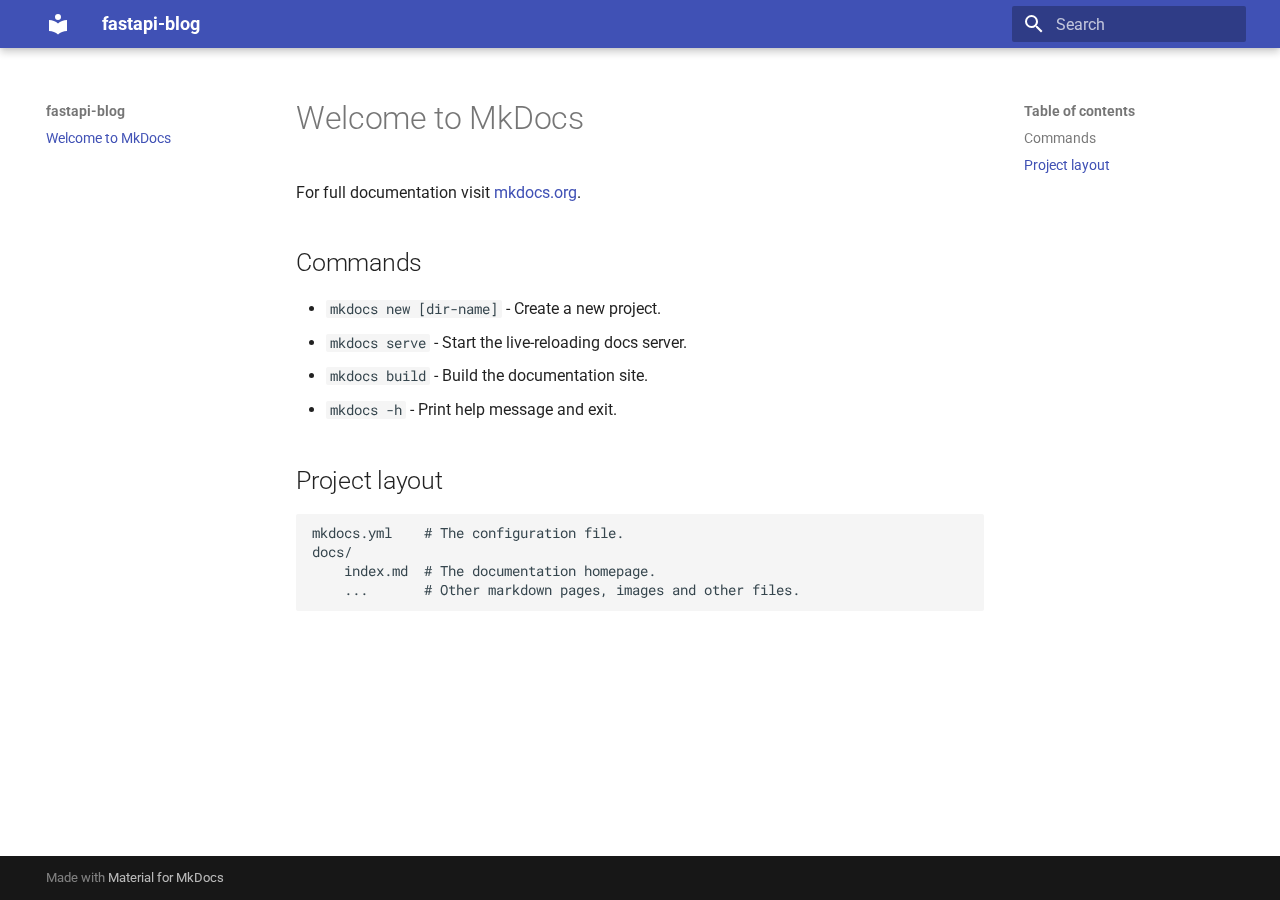
<file: index.html>
<!doctype html>
<html lang="en" class="no-js">
  <head>
    
      <meta charset="utf-8">
      <meta name="viewport" content="width=device-width,initial-scale=1">
      
      
      
      
      
      
      <link rel="icon" href="assets/images/favicon.png">
      <meta name="generator" content="mkdocs-1.5.3, mkdocs-material-9.5.14">
    
    
      
        <title>fastapi-blog</title>
      
    
    
      <link rel="stylesheet" href="assets/stylesheets/main.10ba22f1.min.css">
      
      


    
    
      
    
    
      
        
        
        <link rel="preconnect" href="https://fonts.gstatic.com" crossorigin>
        <link rel="stylesheet" href="https://fonts.googleapis.com/css?family=Roboto:300,300i,400,400i,700,700i%7CRoboto+Mono:400,400i,700,700i&display=fallback">
        <style>:root{--md-text-font:"Roboto";--md-code-font:"Roboto Mono"}</style>
      
    
    
    <script>__md_scope=new URL(".",location),__md_hash=e=>[...e].reduce((e,_)=>(e<<5)-e+_.charCodeAt(0),0),__md_get=(e,_=localStorage,t=__md_scope)=>JSON.parse(_.getItem(t.pathname+"."+e)),__md_set=(e,_,t=localStorage,a=__md_scope)=>{try{t.setItem(a.pathname+"."+e,JSON.stringify(_))}catch(e){}}</script>
    
      

    
    
    
  </head>
  
  
    <body dir="ltr">
  
    
    <input class="md-toggle" data-md-toggle="drawer" type="checkbox" id="__drawer" autocomplete="off">
    <input class="md-toggle" data-md-toggle="search" type="checkbox" id="__search" autocomplete="off">
    <label class="md-overlay" for="__drawer"></label>
    <div data-md-component="skip">
      
        
        <a href="#welcome-to-mkdocs" class="md-skip">
          Skip to content
        </a>
      
    </div>
    <div data-md-component="announce">
      
    </div>
    
    
      

  

<header class="md-header md-header--shadow" data-md-component="header">
  <nav class="md-header__inner md-grid" aria-label="Header">
    <a href="." title="fastapi-blog" class="md-header__button md-logo" aria-label="fastapi-blog" data-md-component="logo">
      
  
  <svg xmlns="http://www.w3.org/2000/svg" viewBox="0 0 24 24"><path d="M12 8a3 3 0 0 0 3-3 3 3 0 0 0-3-3 3 3 0 0 0-3 3 3 3 0 0 0 3 3m0 3.54C9.64 9.35 6.5 8 3 8v11c3.5 0 6.64 1.35 9 3.54 2.36-2.19 5.5-3.54 9-3.54V8c-3.5 0-6.64 1.35-9 3.54Z"/></svg>

    </a>
    <label class="md-header__button md-icon" for="__drawer">
      
      <svg xmlns="http://www.w3.org/2000/svg" viewBox="0 0 24 24"><path d="M3 6h18v2H3V6m0 5h18v2H3v-2m0 5h18v2H3v-2Z"/></svg>
    </label>
    <div class="md-header__title" data-md-component="header-title">
      <div class="md-header__ellipsis">
        <div class="md-header__topic">
          <span class="md-ellipsis">
            fastapi-blog
          </span>
        </div>
        <div class="md-header__topic" data-md-component="header-topic">
          <span class="md-ellipsis">
            
              Welcome to MkDocs
            
          </span>
        </div>
      </div>
    </div>
    
    
      <script>var media,input,key,value,palette=__md_get("__palette");if(palette&&palette.color){"(prefers-color-scheme)"===palette.color.media&&(media=matchMedia("(prefers-color-scheme: light)"),input=document.querySelector(media.matches?"[data-md-color-media='(prefers-color-scheme: light)']":"[data-md-color-media='(prefers-color-scheme: dark)']"),palette.color.media=input.getAttribute("data-md-color-media"),palette.color.scheme=input.getAttribute("data-md-color-scheme"),palette.color.primary=input.getAttribute("data-md-color-primary"),palette.color.accent=input.getAttribute("data-md-color-accent"));for([key,value]of Object.entries(palette.color))document.body.setAttribute("data-md-color-"+key,value)}</script>
    
    
    
      <label class="md-header__button md-icon" for="__search">
        
        <svg xmlns="http://www.w3.org/2000/svg" viewBox="0 0 24 24"><path d="M9.5 3A6.5 6.5 0 0 1 16 9.5c0 1.61-.59 3.09-1.56 4.23l.27.27h.79l5 5-1.5 1.5-5-5v-.79l-.27-.27A6.516 6.516 0 0 1 9.5 16 6.5 6.5 0 0 1 3 9.5 6.5 6.5 0 0 1 9.5 3m0 2C7 5 5 7 5 9.5S7 14 9.5 14 14 12 14 9.5 12 5 9.5 5Z"/></svg>
      </label>
      <div class="md-search" data-md-component="search" role="dialog">
  <label class="md-search__overlay" for="__search"></label>
  <div class="md-search__inner" role="search">
    <form class="md-search__form" name="search">
      <input type="text" class="md-search__input" name="query" aria-label="Search" placeholder="Search" autocapitalize="off" autocorrect="off" autocomplete="off" spellcheck="false" data-md-component="search-query" required>
      <label class="md-search__icon md-icon" for="__search">
        
        <svg xmlns="http://www.w3.org/2000/svg" viewBox="0 0 24 24"><path d="M9.5 3A6.5 6.5 0 0 1 16 9.5c0 1.61-.59 3.09-1.56 4.23l.27.27h.79l5 5-1.5 1.5-5-5v-.79l-.27-.27A6.516 6.516 0 0 1 9.5 16 6.5 6.5 0 0 1 3 9.5 6.5 6.5 0 0 1 9.5 3m0 2C7 5 5 7 5 9.5S7 14 9.5 14 14 12 14 9.5 12 5 9.5 5Z"/></svg>
        
        <svg xmlns="http://www.w3.org/2000/svg" viewBox="0 0 24 24"><path d="M20 11v2H8l5.5 5.5-1.42 1.42L4.16 12l7.92-7.92L13.5 5.5 8 11h12Z"/></svg>
      </label>
      <nav class="md-search__options" aria-label="Search">
        
        <button type="reset" class="md-search__icon md-icon" title="Clear" aria-label="Clear" tabindex="-1">
          
          <svg xmlns="http://www.w3.org/2000/svg" viewBox="0 0 24 24"><path d="M19 6.41 17.59 5 12 10.59 6.41 5 5 6.41 10.59 12 5 17.59 6.41 19 12 13.41 17.59 19 19 17.59 13.41 12 19 6.41Z"/></svg>
        </button>
      </nav>
      
    </form>
    <div class="md-search__output">
      <div class="md-search__scrollwrap" data-md-scrollfix>
        <div class="md-search-result" data-md-component="search-result">
          <div class="md-search-result__meta">
            Initializing search
          </div>
          <ol class="md-search-result__list" role="presentation"></ol>
        </div>
      </div>
    </div>
  </div>
</div>
    
    
  </nav>
  
</header>
    
    <div class="md-container" data-md-component="container">
      
      
        
          
        
      
      <main class="md-main" data-md-component="main">
        <div class="md-main__inner md-grid">
          
            
              
              <div class="md-sidebar md-sidebar--primary" data-md-component="sidebar" data-md-type="navigation" >
                <div class="md-sidebar__scrollwrap">
                  <div class="md-sidebar__inner">
                    



<nav class="md-nav md-nav--primary" aria-label="Navigation" data-md-level="0">
  <label class="md-nav__title" for="__drawer">
    <a href="." title="fastapi-blog" class="md-nav__button md-logo" aria-label="fastapi-blog" data-md-component="logo">
      
  
  <svg xmlns="http://www.w3.org/2000/svg" viewBox="0 0 24 24"><path d="M12 8a3 3 0 0 0 3-3 3 3 0 0 0-3-3 3 3 0 0 0-3 3 3 3 0 0 0 3 3m0 3.54C9.64 9.35 6.5 8 3 8v11c3.5 0 6.64 1.35 9 3.54 2.36-2.19 5.5-3.54 9-3.54V8c-3.5 0-6.64 1.35-9 3.54Z"/></svg>

    </a>
    fastapi-blog
  </label>
  
  <ul class="md-nav__list" data-md-scrollfix>
    
      
      
  
  
    
  
  
  
    <li class="md-nav__item md-nav__item--active">
      
      <input class="md-nav__toggle md-toggle" type="checkbox" id="__toc">
      
      
        
      
      
        <label class="md-nav__link md-nav__link--active" for="__toc">
          
  
  <span class="md-ellipsis">
    Welcome to MkDocs
  </span>
  

          <span class="md-nav__icon md-icon"></span>
        </label>
      
      <a href="." class="md-nav__link md-nav__link--active">
        
  
  <span class="md-ellipsis">
    Welcome to MkDocs
  </span>
  

      </a>
      
        

<nav class="md-nav md-nav--secondary" aria-label="Table of contents">
  
  
  
    
  
  
    <label class="md-nav__title" for="__toc">
      <span class="md-nav__icon md-icon"></span>
      Table of contents
    </label>
    <ul class="md-nav__list" data-md-component="toc" data-md-scrollfix>
      
        <li class="md-nav__item">
  <a href="#commands" class="md-nav__link">
    <span class="md-ellipsis">
      Commands
    </span>
  </a>
  
</li>
      
        <li class="md-nav__item">
  <a href="#project-layout" class="md-nav__link">
    <span class="md-ellipsis">
      Project layout
    </span>
  </a>
  
</li>
      
    </ul>
  
</nav>
      
    </li>
  

    
  </ul>
</nav>
                  </div>
                </div>
              </div>
            
            
              
              <div class="md-sidebar md-sidebar--secondary" data-md-component="sidebar" data-md-type="toc" >
                <div class="md-sidebar__scrollwrap">
                  <div class="md-sidebar__inner">
                    

<nav class="md-nav md-nav--secondary" aria-label="Table of contents">
  
  
  
    
  
  
    <label class="md-nav__title" for="__toc">
      <span class="md-nav__icon md-icon"></span>
      Table of contents
    </label>
    <ul class="md-nav__list" data-md-component="toc" data-md-scrollfix>
      
        <li class="md-nav__item">
  <a href="#commands" class="md-nav__link">
    <span class="md-ellipsis">
      Commands
    </span>
  </a>
  
</li>
      
        <li class="md-nav__item">
  <a href="#project-layout" class="md-nav__link">
    <span class="md-ellipsis">
      Project layout
    </span>
  </a>
  
</li>
      
    </ul>
  
</nav>
                  </div>
                </div>
              </div>
            
          
          
            <div class="md-content" data-md-component="content">
              <article class="md-content__inner md-typeset">
                
                  


<h1 id="welcome-to-mkdocs">Welcome to MkDocs</h1>
<p>For full documentation visit <a href="https://www.mkdocs.org">mkdocs.org</a>.</p>
<h2 id="commands">Commands</h2>
<ul>
<li><code>mkdocs new [dir-name]</code> - Create a new project.</li>
<li><code>mkdocs serve</code> - Start the live-reloading docs server.</li>
<li><code>mkdocs build</code> - Build the documentation site.</li>
<li><code>mkdocs -h</code> - Print help message and exit.</li>
</ul>
<h2 id="project-layout">Project layout</h2>
<pre><code>mkdocs.yml    # The configuration file.
docs/
    index.md  # The documentation homepage.
    ...       # Other markdown pages, images and other files.
</code></pre>












                
              </article>
            </div>
          
          
<script>var target=document.getElementById(location.hash.slice(1));target&&target.name&&(target.checked=target.name.startsWith("__tabbed_"))</script>
        </div>
        
      </main>
      
        <footer class="md-footer">
  
  <div class="md-footer-meta md-typeset">
    <div class="md-footer-meta__inner md-grid">
      <div class="md-copyright">
  
  
    Made with
    <a href="https://squidfunk.github.io/mkdocs-material/" target="_blank" rel="noopener">
      Material for MkDocs
    </a>
  
</div>
      
    </div>
  </div>
</footer>
      
    </div>
    <div class="md-dialog" data-md-component="dialog">
      <div class="md-dialog__inner md-typeset"></div>
    </div>
    
    
    <script id="__config" type="application/json">{"base": ".", "features": [], "search": "assets/javascripts/workers/search.b8dbb3d2.min.js", "translations": {"clipboard.copied": "Copied to clipboard", "clipboard.copy": "Copy to clipboard", "search.result.more.one": "1 more on this page", "search.result.more.other": "# more on this page", "search.result.none": "No matching documents", "search.result.one": "1 matching document", "search.result.other": "# matching documents", "search.result.placeholder": "Type to start searching", "search.result.term.missing": "Missing", "select.version": "Select version"}}</script>
    
    
      <script src="assets/javascripts/bundle.bd41221c.min.js"></script>
      
    
  </body>
</html>
</file>
<file: assets/stylesheets/main.10ba22f1.min.css>
@charset "UTF-8";html{-webkit-text-size-adjust:none;-moz-text-size-adjust:none;text-size-adjust:none;box-sizing:border-box}*,:after,:before{box-sizing:inherit}@media (prefers-reduced-motion){*,:after,:before{transition:none!important}}body{margin:0}a,button,input,label{-webkit-tap-highlight-color:transparent}a{color:inherit;text-decoration:none}hr{border:0;box-sizing:initial;display:block;height:.05rem;overflow:visible;padding:0}small{font-size:80%}sub,sup{line-height:1em}img{border-style:none}table{border-collapse:initial;border-spacing:0}td,th{font-weight:400;vertical-align:top}button{background:#0000;border:0;font-family:inherit;font-size:inherit;margin:0;padding:0}input{border:0;outline:none}:root{--md-primary-fg-color:#4051b5;--md-primary-fg-color--light:#5d6cc0;--md-primary-fg-color--dark:#303fa1;--md-primary-bg-color:#fff;--md-primary-bg-color--light:#ffffffb3;--md-accent-fg-color:#526cfe;--md-accent-fg-color--transparent:#526cfe1a;--md-accent-bg-color:#fff;--md-accent-bg-color--light:#ffffffb3}[data-md-color-scheme=default]{color-scheme:light}[data-md-color-scheme=default] img[src$="#gh-dark-mode-only"],[data-md-color-scheme=default] img[src$="#only-dark"]{display:none}:root,[data-md-color-scheme=default]{--md-hue:225deg;--md-default-fg-color:#000000de;--md-default-fg-color--light:#0000008a;--md-default-fg-color--lighter:#00000052;--md-default-fg-color--lightest:#00000012;--md-default-bg-color:#fff;--md-default-bg-color--light:#ffffffb3;--md-default-bg-color--lighter:#ffffff4d;--md-default-bg-color--lightest:#ffffff1f;--md-code-fg-color:#36464e;--md-code-bg-color:#f5f5f5;--md-code-hl-color:#4287ff;--md-code-hl-color--light:#4287ff1a;--md-code-hl-number-color:#d52a2a;--md-code-hl-special-color:#db1457;--md-code-hl-function-color:#a846b9;--md-code-hl-constant-color:#6e59d9;--md-code-hl-keyword-color:#3f6ec6;--md-code-hl-string-color:#1c7d4d;--md-code-hl-name-color:var(--md-code-fg-color);--md-code-hl-operator-color:var(--md-default-fg-color--light);--md-code-hl-punctuation-color:var(--md-default-fg-color--light);--md-code-hl-comment-color:var(--md-default-fg-color--light);--md-code-hl-generic-color:var(--md-default-fg-color--light);--md-code-hl-variable-color:var(--md-default-fg-color--light);--md-typeset-color:var(--md-default-fg-color);--md-typeset-a-color:var(--md-primary-fg-color);--md-typeset-del-color:#f5503d26;--md-typeset-ins-color:#0bd57026;--md-typeset-kbd-color:#fafafa;--md-typeset-kbd-accent-color:#fff;--md-typeset-kbd-border-color:#b8b8b8;--md-typeset-mark-color:#ffff0080;--md-typeset-table-color:#0000001f;--md-typeset-table-color--light:rgba(0,0,0,.035);--md-admonition-fg-color:var(--md-default-fg-color);--md-admonition-bg-color:var(--md-default-bg-color);--md-warning-fg-color:#000000de;--md-warning-bg-color:#ff9;--md-footer-fg-color:#fff;--md-footer-fg-color--light:#ffffffb3;--md-footer-fg-color--lighter:#ffffff73;--md-footer-bg-color:#000000de;--md-footer-bg-color--dark:#00000052;--md-shadow-z1:0 0.2rem 0.5rem #0000000d,0 0 0.05rem #0000001a;--md-shadow-z2:0 0.2rem 0.5rem #0000001a,0 0 0.05rem #00000040;--md-shadow-z3:0 0.2rem 0.5rem #0003,0 0 0.05rem #00000059}.md-icon svg{fill:currentcolor;display:block;height:1.2rem;width:1.2rem}body{-webkit-font-smoothing:antialiased;-moz-osx-font-smoothing:grayscale;--md-text-font-family:var(--md-text-font,_),-apple-system,BlinkMacSystemFont,Helvetica,Arial,sans-serif;--md-code-font-family:var(--md-code-font,_),SFMono-Regular,Consolas,Menlo,monospace}aside,body,input{font-feature-settings:"kern","liga";color:var(--md-typeset-color);font-family:var(--md-text-font-family)}code,kbd,pre{font-feature-settings:"kern";font-family:var(--md-code-font-family)}:root{--md-typeset-table-sort-icon:url('data:image/svg+xml;charset=utf-8,<svg xmlns="http://www.w3.org/2000/svg" viewBox="0 0 24 24"><path d="m18 21-4-4h3V7h-3l4-4 4 4h-3v10h3M2 19v-2h10v2M2 13v-2h7v2M2 7V5h4v2H2Z"/></svg>');--md-typeset-table-sort-icon--asc:url('data:image/svg+xml;charset=utf-8,<svg xmlns="http://www.w3.org/2000/svg" viewBox="0 0 24 24"><path d="M19 17h3l-4 4-4-4h3V3h2M2 17h10v2H2M6 5v2H2V5m0 6h7v2H2v-2Z"/></svg>');--md-typeset-table-sort-icon--desc:url('data:image/svg+xml;charset=utf-8,<svg xmlns="http://www.w3.org/2000/svg" viewBox="0 0 24 24"><path d="M19 7h3l-4-4-4 4h3v14h2M2 17h10v2H2M6 5v2H2V5m0 6h7v2H2v-2Z"/></svg>')}.md-typeset{-webkit-print-color-adjust:exact;color-adjust:exact;font-size:.8rem;line-height:1.6}@media print{.md-typeset{font-size:.68rem}}.md-typeset blockquote,.md-typeset dl,.md-typeset figure,.md-typeset ol,.md-typeset pre,.md-typeset ul{margin-bottom:1em;margin-top:1em}.md-typeset h1{color:var(--md-default-fg-color--light);font-size:2em;line-height:1.3;margin:0 0 1.25em}.md-typeset h1,.md-typeset h2{font-weight:300;letter-spacing:-.01em}.md-typeset h2{font-size:1.5625em;line-height:1.4;margin:1.6em 0 .64em}.md-typeset h3{font-size:1.25em;font-weight:400;letter-spacing:-.01em;line-height:1.5;margin:1.6em 0 .8em}.md-typeset h2+h3{margin-top:.8em}.md-typeset h4{font-weight:700;letter-spacing:-.01em;margin:1em 0}.md-typeset h5,.md-typeset h6{color:var(--md-default-fg-color--light);font-size:.8em;font-weight:700;letter-spacing:-.01em;margin:1.25em 0}.md-typeset h5{text-transform:uppercase}.md-typeset hr{border-bottom:.05rem solid var(--md-default-fg-color--lightest);display:flow-root;margin:1.5em 0}.md-typeset a{color:var(--md-typeset-a-color);word-break:break-word}.md-typeset a,.md-typeset a:before{transition:color 125ms}.md-typeset a:focus,.md-typeset a:hover{color:var(--md-accent-fg-color)}.md-typeset a:focus code,.md-typeset a:hover code{background-color:var(--md-accent-fg-color--transparent)}.md-typeset a code{color:currentcolor;transition:background-color 125ms}.md-typeset a.focus-visible{outline-color:var(--md-accent-fg-color);outline-offset:.2rem}.md-typeset code,.md-typeset kbd,.md-typeset pre{color:var(--md-code-fg-color);direction:ltr;font-variant-ligatures:none}@media print{.md-typeset code,.md-typeset kbd,.md-typeset pre{white-space:pre-wrap}}.md-typeset code{background-color:var(--md-code-bg-color);border-radius:.1rem;-webkit-box-decoration-break:clone;box-decoration-break:clone;font-size:.85em;padding:0 .2941176471em;word-break:break-word}.md-typeset code:not(.focus-visible){-webkit-tap-highlight-color:transparent;outline:none}.md-typeset pre{display:flow-root;line-height:1.4;position:relative}.md-typeset pre>code{-webkit-box-decoration-break:slice;box-decoration-break:slice;box-shadow:none;display:block;margin:0;outline-color:var(--md-accent-fg-color);overflow:auto;padding:.7720588235em 1.1764705882em;scrollbar-color:var(--md-default-fg-color--lighter) #0000;scrollbar-width:thin;touch-action:auto;word-break:normal}.md-typeset pre>code:hover{scrollbar-color:var(--md-accent-fg-color) #0000}.md-typeset pre>code::-webkit-scrollbar{height:.2rem;width:.2rem}.md-typeset pre>code::-webkit-scrollbar-thumb{background-color:var(--md-default-fg-color--lighter)}.md-typeset pre>code::-webkit-scrollbar-thumb:hover{background-color:var(--md-accent-fg-color)}.md-typeset kbd{background-color:var(--md-typeset-kbd-color);border-radius:.1rem;box-shadow:0 .1rem 0 .05rem var(--md-typeset-kbd-border-color),0 .1rem 0 var(--md-typeset-kbd-border-color),0 -.1rem .2rem var(--md-typeset-kbd-accent-color) inset;color:var(--md-default-fg-color);display:inline-block;font-size:.75em;padding:0 .6666666667em;vertical-align:text-top;word-break:break-word}.md-typeset mark{background-color:var(--md-typeset-mark-color);-webkit-box-decoration-break:clone;box-decoration-break:clone;color:inherit;word-break:break-word}.md-typeset abbr{border-bottom:.05rem dotted var(--md-default-fg-color--light);cursor:help;text-decoration:none}.md-typeset small{opacity:.75}[dir=ltr] .md-typeset sub,[dir=ltr] .md-typeset sup{margin-left:.078125em}[dir=rtl] .md-typeset sub,[dir=rtl] .md-typeset sup{margin-right:.078125em}[dir=ltr] .md-typeset blockquote{padding-left:.6rem}[dir=rtl] .md-typeset blockquote{padding-right:.6rem}[dir=ltr] .md-typeset blockquote{border-left:.2rem solid var(--md-default-fg-color--lighter)}[dir=rtl] .md-typeset blockquote{border-right:.2rem solid var(--md-default-fg-color--lighter)}.md-typeset blockquote{color:var(--md-default-fg-color--light);margin-left:0;margin-right:0}.md-typeset ul{list-style-type:disc}[dir=ltr] .md-typeset ol,[dir=ltr] .md-typeset ul{margin-left:.625em}[dir=rtl] .md-typeset ol,[dir=rtl] .md-typeset ul{margin-right:.625em}.md-typeset ol,.md-typeset ul{padding:0}.md-typeset ol:not([hidden]),.md-typeset ul:not([hidden]){display:flow-root}.md-typeset ol ol,.md-typeset ul ol{list-style-type:lower-alpha}.md-typeset ol ol ol,.md-typeset ul ol ol{list-style-type:lower-roman}[dir=ltr] .md-typeset ol li,[dir=ltr] .md-typeset ul li{margin-left:1.25em}[dir=rtl] .md-typeset ol li,[dir=rtl] .md-typeset ul li{margin-right:1.25em}.md-typeset ol li,.md-typeset ul li{margin-bottom:.5em}.md-typeset ol li blockquote,.md-typeset ol li p,.md-typeset ul li blockquote,.md-typeset ul li p{margin:.5em 0}.md-typeset ol li:last-child,.md-typeset ul li:last-child{margin-bottom:0}[dir=ltr] .md-typeset ol li ol,[dir=ltr] .md-typeset ol li ul,[dir=ltr] .md-typeset ul li ol,[dir=ltr] .md-typeset ul li ul{margin-left:.625em}[dir=rtl] .md-typeset ol li ol,[dir=rtl] .md-typeset ol li ul,[dir=rtl] .md-typeset ul li ol,[dir=rtl] .md-typeset ul li ul{margin-right:.625em}.md-typeset ol li ol,.md-typeset ol li ul,.md-typeset ul li ol,.md-typeset ul li ul{margin-bottom:.5em;margin-top:.5em}[dir=ltr] .md-typeset dd{margin-left:1.875em}[dir=rtl] .md-typeset dd{margin-right:1.875em}.md-typeset dd{margin-bottom:1.5em;margin-top:1em}.md-typeset img,.md-typeset svg,.md-typeset video{height:auto;max-width:100%}.md-typeset img[align=left]{margin:1em 1em 1em 0}.md-typeset img[align=right]{margin:1em 0 1em 1em}.md-typeset img[align]:only-child{margin-top:0}.md-typeset figure{display:flow-root;margin:1em auto;max-width:100%;text-align:center;width:-webkit-fit-content;width:-moz-fit-content;width:fit-content}.md-typeset figure img{display:block;margin:0 auto}.md-typeset figcaption{font-style:italic;margin:1em auto;max-width:24rem}.md-typeset iframe{color-scheme:light;max-width:100%}.md-typeset table:not([class]){background-color:var(--md-default-bg-color);border:.05rem solid var(--md-typeset-table-color);border-radius:.1rem;display:inline-block;font-size:.64rem;max-width:100%;overflow:auto;touch-action:auto}@media print{.md-typeset table:not([class]){display:table}}.md-typeset table:not([class])+*{margin-top:1.5em}.md-typeset table:not([class]) td>:first-child,.md-typeset table:not([class]) th>:first-child{margin-top:0}.md-typeset table:not([class]) td>:last-child,.md-typeset table:not([class]) th>:last-child{margin-bottom:0}.md-typeset table:not([class]) td:not([align]),.md-typeset table:not([class]) th:not([align]){text-align:left}[dir=rtl] .md-typeset table:not([class]) td:not([align]),[dir=rtl] .md-typeset table:not([class]) th:not([align]){text-align:right}.md-typeset table:not([class]) th{font-weight:700;min-width:5rem;padding:.9375em 1.25em;vertical-align:top}.md-typeset table:not([class]) td{border-top:.05rem solid var(--md-typeset-table-color);padding:.9375em 1.25em;vertical-align:top}.md-typeset table:not([class]) tbody tr{transition:background-color 125ms}.md-typeset table:not([class]) tbody tr:hover{background-color:var(--md-typeset-table-color--light);box-shadow:0 .05rem 0 var(--md-default-bg-color) inset}.md-typeset table:not([class]) a{word-break:normal}.md-typeset table th[role=columnheader]{cursor:pointer}[dir=ltr] .md-typeset table th[role=columnheader]:after{margin-left:.5em}[dir=rtl] .md-typeset table th[role=columnheader]:after{margin-right:.5em}.md-typeset table th[role=columnheader]:after{content:"";display:inline-block;height:1.2em;-webkit-mask-image:var(--md-typeset-table-sort-icon);mask-image:var(--md-typeset-table-sort-icon);-webkit-mask-repeat:no-repeat;mask-repeat:no-repeat;-webkit-mask-size:contain;mask-size:contain;transition:background-color 125ms;vertical-align:text-bottom;width:1.2em}.md-typeset table th[role=columnheader]:hover:after{background-color:var(--md-default-fg-color--lighter)}.md-typeset table th[role=columnheader][aria-sort=ascending]:after{background-color:var(--md-default-fg-color--light);-webkit-mask-image:var(--md-typeset-table-sort-icon--asc);mask-image:var(--md-typeset-table-sort-icon--asc)}.md-typeset table th[role=columnheader][aria-sort=descending]:after{background-color:var(--md-default-fg-color--light);-webkit-mask-image:var(--md-typeset-table-sort-icon--desc);mask-image:var(--md-typeset-table-sort-icon--desc)}.md-typeset__scrollwrap{margin:1em -.8rem;overflow-x:auto;touch-action:auto}.md-typeset__table{display:inline-block;margin-bottom:.5em;padding:0 .8rem}@media print{.md-typeset__table{display:block}}html .md-typeset__table table{display:table;margin:0;overflow:hidden;width:100%}@media screen and (max-width:44.984375em){.md-content__inner>pre{margin:1em -.8rem}.md-content__inner>pre code{border-radius:0}}.md-typeset .md-author{border-radius:100%;display:block;flex-shrink:0;height:1.6rem;overflow:hidden;position:relative;transition:color 125ms,transform 125ms;width:1.6rem}.md-typeset .md-author img{display:block}.md-typeset .md-author--more{background:var(--md-default-fg-color--lightest);color:var(--md-default-fg-color--lighter);font-size:.6rem;font-weight:700;line-height:1.6rem;text-align:center}.md-typeset .md-author--long{height:2.4rem;width:2.4rem}.md-typeset a.md-author{transform:scale(1)}.md-typeset a.md-author img{filter:grayscale(100%) opacity(75%);transition:filter 125ms}.md-typeset a.md-author:focus,.md-typeset a.md-author:hover{transform:scale(1.1);z-index:1}.md-typeset a.md-author:focus img,.md-typeset a.md-author:hover img{filter:grayscale(0)}.md-banner{background-color:var(--md-footer-bg-color);color:var(--md-footer-fg-color);overflow:auto}@media print{.md-banner{display:none}}.md-banner--warning{background-color:var(--md-warning-bg-color);color:var(--md-warning-fg-color)}.md-banner__inner{font-size:.7rem;margin:.6rem auto;padding:0 .8rem}[dir=ltr] .md-banner__button{float:right}[dir=rtl] .md-banner__button{float:left}.md-banner__button{color:inherit;cursor:pointer;transition:opacity .25s}.no-js .md-banner__button{display:none}.md-banner__button:hover{opacity:.7}html{font-size:125%;height:100%;overflow-x:hidden}@media screen and (min-width:100em){html{font-size:137.5%}}@media screen and (min-width:125em){html{font-size:150%}}body{background-color:var(--md-default-bg-color);display:flex;flex-direction:column;font-size:.5rem;min-height:100%;position:relative;width:100%}@media print{body{display:block}}@media screen and (max-width:59.984375em){body[data-md-scrolllock]{position:fixed}}.md-grid{margin-left:auto;margin-right:auto;max-width:61rem}.md-container{display:flex;flex-direction:column;flex-grow:1}@media print{.md-container{display:block}}.md-main{flex-grow:1}.md-main__inner{display:flex;height:100%;margin-top:1.5rem}.md-ellipsis{overflow:hidden;text-overflow:ellipsis}.md-toggle{display:none}.md-option{height:0;opacity:0;position:absolute;width:0}.md-option:checked+label:not([hidden]){display:block}.md-option.focus-visible+label{outline-color:var(--md-accent-fg-color);outline-style:auto}.md-skip{background-color:var(--md-default-fg-color);border-radius:.1rem;color:var(--md-default-bg-color);font-size:.64rem;margin:.5rem;opacity:0;outline-color:var(--md-accent-fg-color);padding:.3rem .5rem;position:fixed;transform:translateY(.4rem);z-index:-1}.md-skip:focus{opacity:1;transform:translateY(0);transition:transform .25s cubic-bezier(.4,0,.2,1),opacity 175ms 75ms;z-index:10}@page{margin:25mm}:root{--md-clipboard-icon:url('data:image/svg+xml;charset=utf-8,<svg xmlns="http://www.w3.org/2000/svg" viewBox="0 0 24 24"><path d="M19 21H8V7h11m0-2H8a2 2 0 0 0-2 2v14a2 2 0 0 0 2 2h11a2 2 0 0 0 2-2V7a2 2 0 0 0-2-2m-3-4H4a2 2 0 0 0-2 2v14h2V3h12V1Z"/></svg>')}.md-clipboard{border-radius:.1rem;color:var(--md-default-fg-color--lightest);cursor:pointer;height:1.5em;outline-color:var(--md-accent-fg-color);outline-offset:.1rem;position:absolute;right:.5em;top:.5em;transition:color .25s;width:1.5em;z-index:1}@media print{.md-clipboard{display:none}}.md-clipboard:not(.focus-visible){-webkit-tap-highlight-color:transparent;outline:none}:hover>.md-clipboard{color:var(--md-default-fg-color--light)}.md-clipboard:focus,.md-clipboard:hover{color:var(--md-accent-fg-color)}.md-clipboard:after{background-color:currentcolor;content:"";display:block;height:1.125em;margin:0 auto;-webkit-mask-image:var(--md-clipboard-icon);mask-image:var(--md-clipboard-icon);-webkit-mask-position:center;mask-position:center;-webkit-mask-repeat:no-repeat;mask-repeat:no-repeat;-webkit-mask-size:contain;mask-size:contain;width:1.125em}.md-clipboard--inline{cursor:pointer}.md-clipboard--inline code{transition:color .25s,background-color .25s}.md-clipboard--inline:focus code,.md-clipboard--inline:hover code{background-color:var(--md-accent-fg-color--transparent);color:var(--md-accent-fg-color)}@keyframes consent{0%{opacity:0;transform:translateY(100%)}to{opacity:1;transform:translateY(0)}}@keyframes overlay{0%{opacity:0}to{opacity:1}}.md-consent__overlay{animation:overlay .25s both;-webkit-backdrop-filter:blur(.1rem);backdrop-filter:blur(.1rem);background-color:#0000008a;height:100%;opacity:1;position:fixed;top:0;width:100%;z-index:5}.md-consent__inner{animation:consent .5s cubic-bezier(.1,.7,.1,1) both;background-color:var(--md-default-bg-color);border:0;border-radius:.1rem;bottom:0;box-shadow:0 0 .2rem #0000001a,0 .2rem .4rem #0003;max-height:100%;overflow:auto;padding:0;position:fixed;width:100%;z-index:5}.md-consent__form{padding:.8rem}.md-consent__settings{display:none;margin:1em 0}input:checked+.md-consent__settings{display:block}.md-consent__controls{margin-bottom:.8rem}.md-typeset .md-consent__controls .md-button{display:inline}@media screen and (max-width:44.984375em){.md-typeset .md-consent__controls .md-button{display:block;margin-top:.4rem;text-align:center;width:100%}}.md-consent label{cursor:pointer}.md-content{flex-grow:1;min-width:0}.md-content__inner{margin:0 .8rem 1.2rem;padding-top:.6rem}@media screen and (min-width:76.25em){[dir=ltr] .md-sidebar--primary:not([hidden])~.md-content>.md-content__inner{margin-left:1.2rem}[dir=ltr] .md-sidebar--secondary:not([hidden])~.md-content>.md-content__inner,[dir=rtl] .md-sidebar--primary:not([hidden])~.md-content>.md-content__inner{margin-right:1.2rem}[dir=rtl] .md-sidebar--secondary:not([hidden])~.md-content>.md-content__inner{margin-left:1.2rem}}.md-content__inner:before{content:"";display:block;height:.4rem}.md-content__inner>:last-child{margin-bottom:0}[dir=ltr] .md-content__button{float:right}[dir=rtl] .md-content__button{float:left}[dir=ltr] .md-content__button{margin-left:.4rem}[dir=rtl] .md-content__button{margin-right:.4rem}.md-content__button{margin:.4rem 0;padding:0}@media print{.md-content__button{display:none}}.md-typeset .md-content__button{color:var(--md-default-fg-color--lighter)}.md-content__button svg{display:inline;vertical-align:top}[dir=rtl] .md-content__button svg{transform:scaleX(-1)}[dir=ltr] .md-dialog{right:.8rem}[dir=rtl] .md-dialog{left:.8rem}.md-dialog{background-color:var(--md-default-fg-color);border-radius:.1rem;bottom:.8rem;box-shadow:var(--md-shadow-z3);min-width:11.1rem;opacity:0;padding:.4rem .6rem;pointer-events:none;position:fixed;transform:translateY(100%);transition:transform 0ms .4s,opacity .4s;z-index:4}@media print{.md-dialog{display:none}}.md-dialog--active{opacity:1;pointer-events:auto;transform:translateY(0);transition:transform .4s cubic-bezier(.075,.85,.175,1),opacity .4s}.md-dialog__inner{color:var(--md-default-bg-color);font-size:.7rem}.md-feedback{margin:2em 0 1em;text-align:center}.md-feedback fieldset{border:none;margin:0;padding:0}.md-feedback__title{font-weight:700;margin:1em auto}.md-feedback__inner{position:relative}.md-feedback__list{display:flex;flex-wrap:wrap;place-content:baseline center;position:relative}.md-feedback__list:hover .md-icon:not(:disabled){color:var(--md-default-fg-color--lighter)}:disabled .md-feedback__list{min-height:1.8rem}.md-feedback__icon{color:var(--md-default-fg-color--light);cursor:pointer;flex-shrink:0;margin:0 .1rem;transition:color 125ms}.md-feedback__icon:not(:disabled).md-icon:hover{color:var(--md-accent-fg-color)}.md-feedback__icon:disabled{color:var(--md-default-fg-color--lightest);pointer-events:none}.md-feedback__note{opacity:0;position:relative;transform:translateY(.4rem);transition:transform .4s cubic-bezier(.1,.7,.1,1),opacity .15s}.md-feedback__note>*{margin:0 auto;max-width:16rem}:disabled .md-feedback__note{opacity:1;transform:translateY(0)}.md-footer{background-color:var(--md-footer-bg-color);color:var(--md-footer-fg-color)}@media print{.md-footer{display:none}}.md-footer__inner{justify-content:space-between;overflow:auto;padding:.2rem}.md-footer__inner:not([hidden]){display:flex}.md-footer__link{align-items:end;display:flex;flex-grow:0.01;margin-bottom:.4rem;margin-top:1rem;max-width:100%;outline-color:var(--md-accent-fg-color);overflow:hidden;transition:opacity .25s}.md-footer__link:focus,.md-footer__link:hover{opacity:.7}[dir=rtl] .md-footer__link svg{transform:scaleX(-1)}@media screen and (max-width:44.984375em){.md-footer__link--prev{flex-shrink:0}.md-footer__link--prev .md-footer__title{display:none}}[dir=ltr] .md-footer__link--next{margin-left:auto}[dir=rtl] .md-footer__link--next{margin-right:auto}.md-footer__link--next{text-align:right}[dir=rtl] .md-footer__link--next{text-align:left}.md-footer__title{flex-grow:1;font-size:.9rem;margin-bottom:.7rem;max-width:calc(100% - 2.4rem);padding:0 1rem;white-space:nowrap}.md-footer__button{margin:.2rem;padding:.4rem}.md-footer__direction{font-size:.64rem;opacity:.7}.md-footer-meta{background-color:var(--md-footer-bg-color--dark)}.md-footer-meta__inner{display:flex;flex-wrap:wrap;justify-content:space-between;padding:.2rem}html .md-footer-meta.md-typeset a{color:var(--md-footer-fg-color--light)}html .md-footer-meta.md-typeset a:focus,html .md-footer-meta.md-typeset a:hover{color:var(--md-footer-fg-color)}.md-copyright{color:var(--md-footer-fg-color--lighter);font-size:.64rem;margin:auto .6rem;padding:.4rem 0;width:100%}@media screen and (min-width:45em){.md-copyright{width:auto}}.md-copyright__highlight{color:var(--md-footer-fg-color--light)}.md-social{display:inline-flex;gap:.2rem;margin:0 .4rem;padding:.2rem 0 .6rem}@media screen and (min-width:45em){.md-social{padding:.6rem 0}}.md-social__link{display:inline-block;height:1.6rem;text-align:center;width:1.6rem}.md-social__link:before{line-height:1.9}.md-social__link svg{fill:currentcolor;max-height:.8rem;vertical-align:-25%}.md-typeset .md-button{border:.1rem solid;border-radius:.1rem;color:var(--md-primary-fg-color);cursor:pointer;display:inline-block;font-weight:700;padding:.625em 2em;transition:color 125ms,background-color 125ms,border-color 125ms}.md-typeset .md-button--primary{background-color:var(--md-primary-fg-color);border-color:var(--md-primary-fg-color);color:var(--md-primary-bg-color)}.md-typeset .md-button:focus,.md-typeset .md-button:hover{background-color:var(--md-accent-fg-color);border-color:var(--md-accent-fg-color);color:var(--md-accent-bg-color)}[dir=ltr] .md-typeset .md-input{border-top-left-radius:.1rem}[dir=ltr] .md-typeset .md-input,[dir=rtl] .md-typeset .md-input{border-top-right-radius:.1rem}[dir=rtl] .md-typeset .md-input{border-top-left-radius:.1rem}.md-typeset .md-input{border-bottom:.1rem solid var(--md-default-fg-color--lighter);box-shadow:var(--md-shadow-z1);font-size:.8rem;height:1.8rem;padding:0 .6rem;transition:border .25s,box-shadow .25s}.md-typeset .md-input:focus,.md-typeset .md-input:hover{border-bottom-color:var(--md-accent-fg-color);box-shadow:var(--md-shadow-z2)}.md-typeset .md-input--stretch{width:100%}.md-header{background-color:var(--md-primary-fg-color);box-shadow:0 0 .2rem #0000,0 .2rem .4rem #0000;color:var(--md-primary-bg-color);display:block;left:0;position:sticky;right:0;top:0;z-index:4}@media print{.md-header{display:none}}.md-header[hidden]{transform:translateY(-100%);transition:transform .25s cubic-bezier(.8,0,.6,1),box-shadow .25s}.md-header--shadow{box-shadow:0 0 .2rem #0000001a,0 .2rem .4rem #0003;transition:transform .25s cubic-bezier(.1,.7,.1,1),box-shadow .25s}.md-header__inner{align-items:center;display:flex;padding:0 .2rem}.md-header__button{color:currentcolor;cursor:pointer;margin:.2rem;outline-color:var(--md-accent-fg-color);padding:.4rem;position:relative;transition:opacity .25s;vertical-align:middle;z-index:1}.md-header__button:hover{opacity:.7}.md-header__button:not([hidden]){display:inline-block}.md-header__button:not(.focus-visible){-webkit-tap-highlight-color:transparent;outline:none}.md-header__button.md-logo{margin:.2rem;padding:.4rem}@media screen and (max-width:76.234375em){.md-header__button.md-logo{display:none}}.md-header__button.md-logo img,.md-header__button.md-logo svg{fill:currentcolor;display:block;height:1.2rem;width:auto}@media screen and (min-width:60em){.md-header__button[for=__search]{display:none}}.no-js .md-header__button[for=__search]{display:none}[dir=rtl] .md-header__button[for=__search] svg{transform:scaleX(-1)}@media screen and (min-width:76.25em){.md-header__button[for=__drawer]{display:none}}.md-header__topic{display:flex;max-width:100%;position:absolute;transition:transform .4s cubic-bezier(.1,.7,.1,1),opacity .15s;white-space:nowrap}.md-header__topic+.md-header__topic{opacity:0;pointer-events:none;transform:translateX(1.25rem);transition:transform .4s cubic-bezier(1,.7,.1,.1),opacity .15s;z-index:-1}[dir=rtl] .md-header__topic+.md-header__topic{transform:translateX(-1.25rem)}.md-header__topic:first-child{font-weight:700}[dir=ltr] .md-header__title{margin-left:1rem;margin-right:.4rem}[dir=rtl] .md-header__title{margin-left:.4rem;margin-right:1rem}.md-header__title{flex-grow:1;font-size:.9rem;height:2.4rem;line-height:2.4rem}.md-header__title--active .md-header__topic{opacity:0;pointer-events:none;transform:translateX(-1.25rem);transition:transform .4s cubic-bezier(1,.7,.1,.1),opacity .15s;z-index:-1}[dir=rtl] .md-header__title--active .md-header__topic{transform:translateX(1.25rem)}.md-header__title--active .md-header__topic+.md-header__topic{opacity:1;pointer-events:auto;transform:translateX(0);transition:transform .4s cubic-bezier(.1,.7,.1,1),opacity .15s;z-index:0}.md-header__title>.md-header__ellipsis{height:100%;position:relative;width:100%}.md-header__option{display:flex;flex-shrink:0;max-width:100%;transition:max-width 0ms .25s,opacity .25s .25s;white-space:nowrap}[data-md-toggle=search]:checked~.md-header .md-header__option{max-width:0;opacity:0;transition:max-width 0ms,opacity 0ms}.md-header__option>input{bottom:0}.md-header__source{display:none}@media screen and (min-width:60em){[dir=ltr] .md-header__source{margin-left:1rem}[dir=rtl] .md-header__source{margin-right:1rem}.md-header__source{display:block;max-width:11.7rem;width:11.7rem}}@media screen and (min-width:76.25em){[dir=ltr] .md-header__source{margin-left:1.4rem}[dir=rtl] .md-header__source{margin-right:1.4rem}}.md-meta{color:var(--md-default-fg-color--light);font-size:.7rem;line-height:1.3}.md-meta__list{display:inline-flex;flex-wrap:wrap;list-style:none;margin:0;padding:0}.md-meta__item:not(:last-child):after{content:"·";margin-left:.2rem;margin-right:.2rem}.md-meta__link{color:var(--md-typeset-a-color)}.md-meta__link:focus,.md-meta__link:hover{color:var(--md-accent-fg-color)}.md-draft{background-color:#ff1744;border-radius:.125em;color:#fff;display:inline-block;font-weight:700;padding-left:.5714285714em;padding-right:.5714285714em}:root{--md-nav-icon--prev:url('data:image/svg+xml;charset=utf-8,<svg xmlns="http://www.w3.org/2000/svg" viewBox="0 0 24 24"><path d="M20 11v2H8l5.5 5.5-1.42 1.42L4.16 12l7.92-7.92L13.5 5.5 8 11h12Z"/></svg>');--md-nav-icon--next:url('data:image/svg+xml;charset=utf-8,<svg xmlns="http://www.w3.org/2000/svg" viewBox="0 0 24 24"><path d="M8.59 16.58 13.17 12 8.59 7.41 10 6l6 6-6 6-1.41-1.42Z"/></svg>');--md-toc-icon:url('data:image/svg+xml;charset=utf-8,<svg xmlns="http://www.w3.org/2000/svg" viewBox="0 0 24 24"><path d="M3 9h14V7H3v2m0 4h14v-2H3v2m0 4h14v-2H3v2m16 0h2v-2h-2v2m0-10v2h2V7h-2m0 6h2v-2h-2v2Z"/></svg>')}.md-nav{font-size:.7rem;line-height:1.3}.md-nav__title{color:var(--md-default-fg-color--light);display:block;font-weight:700;overflow:hidden;padding:0 .6rem;text-overflow:ellipsis}.md-nav__title .md-nav__button{display:none}.md-nav__title .md-nav__button img{height:100%;width:auto}.md-nav__title .md-nav__button.md-logo img,.md-nav__title .md-nav__button.md-logo svg{fill:currentcolor;display:block;height:2.4rem;max-width:100%;object-fit:contain;width:auto}.md-nav__list{list-style:none;margin:0;padding:0}.md-nav__link{align-items:flex-start;display:flex;gap:.4rem;margin-top:.625em;scroll-snap-align:start;transition:color 125ms}.md-nav__link--passed{color:var(--md-default-fg-color--light)}.md-nav__item .md-nav__link--active,.md-nav__item .md-nav__link--active code{color:var(--md-typeset-a-color)}.md-nav__link .md-ellipsis{position:relative}[dir=ltr] .md-nav__link .md-icon:last-child{margin-left:auto}[dir=rtl] .md-nav__link .md-icon:last-child{margin-right:auto}.md-nav__link svg{fill:currentcolor;flex-shrink:0;height:1.3em}.md-nav__link[for]:focus,.md-nav__link[for]:hover,.md-nav__link[href]:focus,.md-nav__link[href]:hover{color:var(--md-accent-fg-color);cursor:pointer}.md-nav__link.focus-visible{outline-color:var(--md-accent-fg-color);outline-offset:.2rem}.md-nav--primary .md-nav__link[for=__toc]{display:none}.md-nav--primary .md-nav__link[for=__toc] .md-icon:after{background-color:currentcolor;display:block;height:100%;-webkit-mask-image:var(--md-toc-icon);mask-image:var(--md-toc-icon);width:100%}.md-nav--primary .md-nav__link[for=__toc]~.md-nav{display:none}.md-nav__container>.md-nav__link{margin-top:0}.md-nav__container>.md-nav__link:first-child{flex-grow:1;min-width:0}.md-nav__icon{flex-shrink:0}.md-nav__source{display:none}@media screen and (max-width:76.234375em){.md-nav--primary,.md-nav--primary .md-nav{background-color:var(--md-default-bg-color);display:flex;flex-direction:column;height:100%;left:0;position:absolute;right:0;top:0;z-index:1}.md-nav--primary .md-nav__item,.md-nav--primary .md-nav__title{font-size:.8rem;line-height:1.5}.md-nav--primary .md-nav__title{background-color:var(--md-default-fg-color--lightest);color:var(--md-default-fg-color--light);cursor:pointer;height:5.6rem;line-height:2.4rem;padding:3rem .8rem .2rem;position:relative;white-space:nowrap}[dir=ltr] .md-nav--primary .md-nav__title .md-nav__icon{left:.4rem}[dir=rtl] .md-nav--primary .md-nav__title .md-nav__icon{right:.4rem}.md-nav--primary .md-nav__title .md-nav__icon{display:block;height:1.2rem;margin:.2rem;position:absolute;top:.4rem;width:1.2rem}.md-nav--primary .md-nav__title .md-nav__icon:after{background-color:currentcolor;content:"";display:block;height:100%;-webkit-mask-image:var(--md-nav-icon--prev);mask-image:var(--md-nav-icon--prev);-webkit-mask-position:center;mask-position:center;-webkit-mask-repeat:no-repeat;mask-repeat:no-repeat;-webkit-mask-size:contain;mask-size:contain;width:100%}.md-nav--primary .md-nav__title~.md-nav__list{background-color:var(--md-default-bg-color);box-shadow:0 .05rem 0 var(--md-default-fg-color--lightest) inset;overflow-y:auto;scroll-snap-type:y mandatory;touch-action:pan-y}.md-nav--primary .md-nav__title~.md-nav__list>:first-child{border-top:0}.md-nav--primary .md-nav__title[for=__drawer]{background-color:var(--md-primary-fg-color);color:var(--md-primary-bg-color);font-weight:700}.md-nav--primary .md-nav__title .md-logo{display:block;left:.2rem;margin:.2rem;padding:.4rem;position:absolute;right:.2rem;top:.2rem}.md-nav--primary .md-nav__list{flex:1}.md-nav--primary .md-nav__item{border-top:.05rem solid var(--md-default-fg-color--lightest)}.md-nav--primary .md-nav__item--active>.md-nav__link{color:var(--md-typeset-a-color)}.md-nav--primary .md-nav__item--active>.md-nav__link:focus,.md-nav--primary .md-nav__item--active>.md-nav__link:hover{color:var(--md-accent-fg-color)}.md-nav--primary .md-nav__link{margin-top:0;padding:.6rem .8rem}.md-nav--primary .md-nav__link svg{margin-top:.1em}.md-nav--primary .md-nav__link>.md-nav__link{padding:0}[dir=ltr] .md-nav--primary .md-nav__link .md-nav__icon{margin-right:-.2rem}[dir=rtl] .md-nav--primary .md-nav__link .md-nav__icon{margin-left:-.2rem}.md-nav--primary .md-nav__link .md-nav__icon{font-size:1.2rem;height:1.2rem;width:1.2rem}.md-nav--primary .md-nav__link .md-nav__icon:after{background-color:currentcolor;content:"";display:block;height:100%;-webkit-mask-image:var(--md-nav-icon--next);mask-image:var(--md-nav-icon--next);-webkit-mask-position:center;mask-position:center;-webkit-mask-repeat:no-repeat;mask-repeat:no-repeat;-webkit-mask-size:contain;mask-size:contain;width:100%}[dir=rtl] .md-nav--primary .md-nav__icon:after{transform:scale(-1)}.md-nav--primary .md-nav--secondary .md-nav{background-color:initial;position:static}[dir=ltr] .md-nav--primary .md-nav--secondary .md-nav .md-nav__link{padding-left:1.4rem}[dir=rtl] .md-nav--primary .md-nav--secondary .md-nav .md-nav__link{padding-right:1.4rem}[dir=ltr] .md-nav--primary .md-nav--secondary .md-nav .md-nav .md-nav__link{padding-left:2rem}[dir=rtl] .md-nav--primary .md-nav--secondary .md-nav .md-nav .md-nav__link{padding-right:2rem}[dir=ltr] .md-nav--primary .md-nav--secondary .md-nav .md-nav .md-nav .md-nav__link{padding-left:2.6rem}[dir=rtl] .md-nav--primary .md-nav--secondary .md-nav .md-nav .md-nav .md-nav__link{padding-right:2.6rem}[dir=ltr] .md-nav--primary .md-nav--secondary .md-nav .md-nav .md-nav .md-nav .md-nav__link{padding-left:3.2rem}[dir=rtl] .md-nav--primary .md-nav--secondary .md-nav .md-nav .md-nav .md-nav .md-nav__link{padding-right:3.2rem}.md-nav--secondary{background-color:initial}.md-nav__toggle~.md-nav{display:flex;opacity:0;transform:translateX(100%);transition:transform .25s cubic-bezier(.8,0,.6,1),opacity 125ms 50ms}[dir=rtl] .md-nav__toggle~.md-nav{transform:translateX(-100%)}.md-nav__toggle:checked~.md-nav{opacity:1;transform:translateX(0);transition:transform .25s cubic-bezier(.4,0,.2,1),opacity 125ms 125ms}.md-nav__toggle:checked~.md-nav>.md-nav__list{-webkit-backface-visibility:hidden;backface-visibility:hidden}}@media screen and (max-width:59.984375em){.md-nav--primary .md-nav__link[for=__toc]{display:flex}.md-nav--primary .md-nav__link[for=__toc] .md-icon:after{content:""}.md-nav--primary .md-nav__link[for=__toc]+.md-nav__link{display:none}.md-nav--primary .md-nav__link[for=__toc]~.md-nav{display:flex}.md-nav__source{background-color:var(--md-primary-fg-color--dark);color:var(--md-primary-bg-color);display:block;padding:0 .2rem}}@media screen and (min-width:60em) and (max-width:76.234375em){.md-nav--integrated .md-nav__link[for=__toc]{display:flex}.md-nav--integrated .md-nav__link[for=__toc] .md-icon:after{content:""}.md-nav--integrated .md-nav__link[for=__toc]+.md-nav__link{display:none}.md-nav--integrated .md-nav__link[for=__toc]~.md-nav{display:flex}}@media screen and (min-width:60em){.md-nav{margin-bottom:-.4rem}.md-nav--secondary .md-nav__title{background:var(--md-default-bg-color);box-shadow:0 0 .4rem .4rem var(--md-default-bg-color);position:sticky;top:0;z-index:1}.md-nav--secondary .md-nav__title[for=__toc]{scroll-snap-align:start}.md-nav--secondary .md-nav__title .md-nav__icon{display:none}[dir=ltr] .md-nav--secondary .md-nav__list{padding-left:.6rem}[dir=rtl] .md-nav--secondary .md-nav__list{padding-right:.6rem}.md-nav--secondary .md-nav__list{padding-bottom:.4rem}[dir=ltr] .md-nav--secondary .md-nav__item>.md-nav__link{margin-right:.4rem}[dir=rtl] .md-nav--secondary .md-nav__item>.md-nav__link{margin-left:.4rem}}@media screen and (min-width:76.25em){.md-nav{margin-bottom:-.4rem;transition:max-height .25s cubic-bezier(.86,0,.07,1)}.md-nav--primary .md-nav__title{background:var(--md-default-bg-color);box-shadow:0 0 .4rem .4rem var(--md-default-bg-color);position:sticky;top:0;z-index:1}.md-nav--primary .md-nav__title[for=__drawer]{scroll-snap-align:start}.md-nav--primary .md-nav__title .md-nav__icon{display:none}[dir=ltr] .md-nav--primary .md-nav__list{padding-left:.6rem}[dir=rtl] .md-nav--primary .md-nav__list{padding-right:.6rem}.md-nav--primary .md-nav__list{padding-bottom:.4rem}[dir=ltr] .md-nav--primary .md-nav__item>.md-nav__link{margin-right:.4rem}[dir=rtl] .md-nav--primary .md-nav__item>.md-nav__link{margin-left:.4rem}.md-nav__toggle~.md-nav{display:grid;grid-template-rows:0fr;opacity:0;transition:grid-template-rows .25s cubic-bezier(.86,0,.07,1),opacity .25s,visibility 0ms .25s;visibility:collapse}.md-nav__toggle~.md-nav>.md-nav__list{overflow:hidden}.md-nav__toggle.md-toggle--indeterminate~.md-nav,.md-nav__toggle:checked~.md-nav{grid-template-rows:1fr;opacity:1;transition:grid-template-rows .25s cubic-bezier(.86,0,.07,1),opacity .15s .1s,visibility 0ms;visibility:visible}.md-nav__toggle.md-toggle--indeterminate~.md-nav{transition:none}.md-nav__item--nested>.md-nav>.md-nav__title{display:none}.md-nav__item--section{display:block;margin:1.25em 0}.md-nav__item--section:last-child{margin-bottom:0}.md-nav__item--section>.md-nav__link{font-weight:700}.md-nav__item--section>.md-nav__link[for]{color:var(--md-default-fg-color--light)}.md-nav__item--section>.md-nav__link:not(.md-nav__container){pointer-events:none}.md-nav__item--section>.md-nav__link .md-icon,.md-nav__item--section>.md-nav__link>[for]{display:none}[dir=ltr] .md-nav__item--section>.md-nav{margin-left:-.6rem}[dir=rtl] .md-nav__item--section>.md-nav{margin-right:-.6rem}.md-nav__item--section>.md-nav{display:block;opacity:1;visibility:visible}.md-nav__item--section>.md-nav>.md-nav__list>.md-nav__item{padding:0}.md-nav__icon{border-radius:100%;height:.9rem;transition:background-color .25s;width:.9rem}.md-nav__icon:hover{background-color:var(--md-accent-fg-color--transparent)}.md-nav__icon:after{background-color:currentcolor;border-radius:100%;content:"";display:inline-block;height:100%;-webkit-mask-image:var(--md-nav-icon--next);mask-image:var(--md-nav-icon--next);-webkit-mask-position:center;mask-position:center;-webkit-mask-repeat:no-repeat;mask-repeat:no-repeat;-webkit-mask-size:contain;mask-size:contain;transition:transform .25s;vertical-align:-.1rem;width:100%}[dir=rtl] .md-nav__icon:after{transform:rotate(180deg)}.md-nav__item--nested .md-nav__toggle:checked~.md-nav__link .md-nav__icon:after,.md-nav__item--nested .md-toggle--indeterminate~.md-nav__link .md-nav__icon:after{transform:rotate(90deg)}.md-nav--lifted>.md-nav__list>.md-nav__item,.md-nav--lifted>.md-nav__title{display:none}.md-nav--lifted>.md-nav__list>.md-nav__item--active{display:block}.md-nav--lifted>.md-nav__list>.md-nav__item--active>.md-nav__link{background:var(--md-default-bg-color);box-shadow:0 0 .4rem .4rem var(--md-default-bg-color);margin-top:0;position:sticky;top:0;z-index:1}.md-nav--lifted>.md-nav__list>.md-nav__item--active>.md-nav__link:not(.md-nav__container){pointer-events:none}.md-nav--lifted>.md-nav__list>.md-nav__item--active.md-nav__item--section{margin:0}[dir=ltr] .md-nav--lifted>.md-nav__list>.md-nav__item>.md-nav:not(.md-nav--secondary){margin-left:-.6rem}[dir=rtl] .md-nav--lifted>.md-nav__list>.md-nav__item>.md-nav:not(.md-nav--secondary){margin-right:-.6rem}.md-nav--lifted>.md-nav__list>.md-nav__item>[for]{color:var(--md-default-fg-color--light)}.md-nav--lifted .md-nav[data-md-level="1"]{grid-template-rows:1fr;opacity:1;visibility:visible}[dir=ltr] .md-nav--integrated>.md-nav__list>.md-nav__item--active .md-nav--secondary{border-left:.05rem solid var(--md-primary-fg-color)}[dir=rtl] .md-nav--integrated>.md-nav__list>.md-nav__item--active .md-nav--secondary{border-right:.05rem solid var(--md-primary-fg-color)}.md-nav--integrated>.md-nav__list>.md-nav__item--active .md-nav--secondary{display:block;margin-bottom:1.25em;opacity:1;visibility:visible}.md-nav--integrated>.md-nav__list>.md-nav__item--active .md-nav--secondary>.md-nav__list{overflow:visible;padding-bottom:0}.md-nav--integrated>.md-nav__list>.md-nav__item--active .md-nav--secondary>.md-nav__title{display:none}}.md-pagination{font-size:.8rem;font-weight:700;gap:.4rem}.md-pagination,.md-pagination>*{align-items:center;display:flex;justify-content:center}.md-pagination>*{border-radius:.2rem;height:1.8rem;min-width:1.8rem;text-align:center}.md-pagination__current{background-color:var(--md-default-fg-color--lightest);color:var(--md-default-fg-color--light)}.md-pagination__link{transition:color 125ms,background-color 125ms}.md-pagination__link:focus,.md-pagination__link:hover{background-color:var(--md-accent-fg-color--transparent);color:var(--md-accent-fg-color)}.md-pagination__link:focus svg,.md-pagination__link:hover svg{color:var(--md-accent-fg-color)}.md-pagination__link.focus-visible{outline-color:var(--md-accent-fg-color);outline-offset:.2rem}.md-pagination__link svg{fill:currentcolor;color:var(--md-default-fg-color--lighter);display:block;max-height:100%;width:1.2rem}.md-post__back{border-bottom:.05rem solid var(--md-default-fg-color--lightest);margin-bottom:1.2rem;padding-bottom:1.2rem}@media screen and (max-width:76.234375em){.md-post__back{display:none}}[dir=rtl] .md-post__back svg{transform:scaleX(-1)}.md-post__authors{display:flex;flex-direction:column;gap:.6rem;margin:0 .6rem 1.2rem}.md-post .md-post__meta a{transition:color 125ms}.md-post .md-post__meta a:focus,.md-post .md-post__meta a:hover{color:var(--md-accent-fg-color)}.md-post__title{color:var(--md-default-fg-color--light);font-weight:700}.md-post--excerpt{margin-bottom:3.2rem}.md-post--excerpt .md-post__header{align-items:center;display:flex;gap:.6rem;min-height:1.6rem}.md-post--excerpt .md-post__authors{align-items:center;display:inline-flex;flex-direction:row;gap:.2rem;margin:0;min-height:2.4rem}[dir=ltr] .md-post--excerpt .md-post__meta .md-meta__list{margin-right:.4rem}[dir=rtl] .md-post--excerpt .md-post__meta .md-meta__list{margin-left:.4rem}.md-post--excerpt .md-post__content>:first-child{--md-scroll-margin:6rem;margin-top:0}.md-post>.md-nav--secondary{margin:1em 0}.md-profile{align-items:center;display:flex;font-size:.7rem;gap:.6rem;line-height:1.4;width:100%}.md-profile__description{flex-grow:1}.md-content--post{display:flex}@media screen and (max-width:76.234375em){.md-content--post{flex-flow:column-reverse}}.md-content--post>.md-content__inner{min-width:0}@media screen and (min-width:76.25em){[dir=ltr] .md-content--post>.md-content__inner{margin-left:1.2rem}[dir=rtl] .md-content--post>.md-content__inner{margin-right:1.2rem}}@media screen and (max-width:76.234375em){.md-sidebar.md-sidebar--post{padding:0;position:static;width:100%}.md-sidebar.md-sidebar--post .md-sidebar__scrollwrap{overflow:visible}.md-sidebar.md-sidebar--post .md-sidebar__inner{padding:0}.md-sidebar.md-sidebar--post .md-post__meta{margin-left:.6rem;margin-right:.6rem}.md-sidebar.md-sidebar--post .md-nav__item{border:none;display:inline}.md-sidebar.md-sidebar--post .md-nav__list{display:inline-flex;flex-wrap:wrap;gap:.6rem;padding-bottom:.6rem;padding-top:.6rem}.md-sidebar.md-sidebar--post .md-nav__link{padding:0}.md-sidebar.md-sidebar--post .md-nav{height:auto;margin-bottom:0;position:static}}:root{--md-progress-value:0;--md-progress-delay:400ms}.md-progress{background:var(--md-primary-bg-color);height:.075rem;opacity:min(clamp(0,var(--md-progress-value),1),clamp(0,100 - var(--md-progress-value),1));position:fixed;top:0;transform:scaleX(calc(var(--md-progress-value)*1%));transform-origin:left;transition:transform .5s cubic-bezier(.19,1,.22,1),opacity .25s var(--md-progress-delay);width:100%;z-index:4}:root{--md-search-result-icon:url('data:image/svg+xml;charset=utf-8,<svg xmlns="http://www.w3.org/2000/svg" viewBox="0 0 24 24"><path d="M14 2H6a2 2 0 0 0-2 2v16a2 2 0 0 0 2 2h7c-.41-.25-.8-.56-1.14-.9-.33-.33-.61-.7-.86-1.1H6V4h7v5h5v1.18c.71.16 1.39.43 2 .82V8l-6-6m6.31 16.9c1.33-2.11.69-4.9-1.4-6.22-2.11-1.33-4.91-.68-6.22 1.4-1.34 2.11-.69 4.89 1.4 6.22 1.46.93 3.32.93 4.79.02L22 23.39 23.39 22l-3.08-3.1m-3.81.1a2.5 2.5 0 0 1-2.5-2.5 2.5 2.5 0 0 1 2.5-2.5 2.5 2.5 0 0 1 2.5 2.5 2.5 2.5 0 0 1-2.5 2.5Z"/></svg>')}.md-search{position:relative}@media screen and (min-width:60em){.md-search{padding:.2rem 0}}.no-js .md-search{display:none}.md-search__overlay{opacity:0;z-index:1}@media screen and (max-width:59.984375em){[dir=ltr] .md-search__overlay{left:-2.2rem}[dir=rtl] .md-search__overlay{right:-2.2rem}.md-search__overlay{background-color:var(--md-default-bg-color);border-radius:1rem;height:2rem;overflow:hidden;pointer-events:none;position:absolute;top:-1rem;transform-origin:center;transition:transform .3s .1s,opacity .2s .2s;width:2rem}[data-md-toggle=search]:checked~.md-header .md-search__overlay{opacity:1;transition:transform .4s,opacity .1s}}@media screen and (min-width:60em){[dir=ltr] .md-search__overlay{left:0}[dir=rtl] .md-search__overlay{right:0}.md-search__overlay{background-color:#0000008a;cursor:pointer;height:0;position:fixed;top:0;transition:width 0ms .25s,height 0ms .25s,opacity .25s;width:0}[data-md-toggle=search]:checked~.md-header .md-search__overlay{height:200vh;opacity:1;transition:width 0ms,height 0ms,opacity .25s;width:100%}}@media screen and (max-width:29.984375em){[data-md-toggle=search]:checked~.md-header .md-search__overlay{transform:scale(45)}}@media screen and (min-width:30em) and (max-width:44.984375em){[data-md-toggle=search]:checked~.md-header .md-search__overlay{transform:scale(60)}}@media screen and (min-width:45em) and (max-width:59.984375em){[data-md-toggle=search]:checked~.md-header .md-search__overlay{transform:scale(75)}}.md-search__inner{-webkit-backface-visibility:hidden;backface-visibility:hidden}@media screen and (max-width:59.984375em){[dir=ltr] .md-search__inner{left:0}[dir=rtl] .md-search__inner{right:0}.md-search__inner{height:0;opacity:0;overflow:hidden;position:fixed;top:0;transform:translateX(5%);transition:width 0ms .3s,height 0ms .3s,transform .15s cubic-bezier(.4,0,.2,1) .15s,opacity .15s .15s;width:0;z-index:2}[dir=rtl] .md-search__inner{transform:translateX(-5%)}[data-md-toggle=search]:checked~.md-header .md-search__inner{height:100%;opacity:1;transform:translateX(0);transition:width 0ms 0ms,height 0ms 0ms,transform .15s cubic-bezier(.1,.7,.1,1) .15s,opacity .15s .15s;width:100%}}@media screen and (min-width:60em){[dir=ltr] .md-search__inner{float:right}[dir=rtl] .md-search__inner{float:left}.md-search__inner{padding:.1rem 0;position:relative;transition:width .25s cubic-bezier(.1,.7,.1,1);width:11.7rem}}@media screen and (min-width:60em) and (max-width:76.234375em){[data-md-toggle=search]:checked~.md-header .md-search__inner{width:23.4rem}}@media screen and (min-width:76.25em){[data-md-toggle=search]:checked~.md-header .md-search__inner{width:34.4rem}}.md-search__form{background-color:var(--md-default-bg-color);box-shadow:0 0 .6rem #0000;height:2.4rem;position:relative;transition:color .25s,background-color .25s;z-index:2}@media screen and (min-width:60em){.md-search__form{background-color:#00000042;border-radius:.1rem;height:1.8rem}.md-search__form:hover{background-color:#ffffff1f}}[data-md-toggle=search]:checked~.md-header .md-search__form{background-color:var(--md-default-bg-color);border-radius:.1rem .1rem 0 0;box-shadow:0 0 .6rem #00000012;color:var(--md-default-fg-color)}[dir=ltr] .md-search__input{padding-left:3.6rem;padding-right:2.2rem}[dir=rtl] .md-search__input{padding-left:2.2rem;padding-right:3.6rem}.md-search__input{background:#0000;font-size:.9rem;height:100%;position:relative;text-overflow:ellipsis;width:100%;z-index:2}.md-search__input::placeholder{transition:color .25s}.md-search__input::placeholder,.md-search__input~.md-search__icon{color:var(--md-default-fg-color--light)}.md-search__input::-ms-clear{display:none}@media screen and (max-width:59.984375em){.md-search__input{font-size:.9rem;height:2.4rem;width:100%}}@media screen and (min-width:60em){[dir=ltr] .md-search__input{padding-left:2.2rem}[dir=rtl] .md-search__input{padding-right:2.2rem}.md-search__input{color:inherit;font-size:.8rem}.md-search__input::placeholder{color:var(--md-primary-bg-color--light)}.md-search__input+.md-search__icon{color:var(--md-primary-bg-color)}[data-md-toggle=search]:checked~.md-header .md-search__input{text-overflow:clip}[data-md-toggle=search]:checked~.md-header .md-search__input+.md-search__icon{color:var(--md-default-fg-color--light)}[data-md-toggle=search]:checked~.md-header .md-search__input::placeholder{color:#0000}}.md-search__icon{cursor:pointer;display:inline-block;height:1.2rem;transition:color .25s,opacity .25s;width:1.2rem}.md-search__icon:hover{opacity:.7}[dir=ltr] .md-search__icon[for=__search]{left:.5rem}[dir=rtl] .md-search__icon[for=__search]{right:.5rem}.md-search__icon[for=__search]{position:absolute;top:.3rem;z-index:2}[dir=rtl] .md-search__icon[for=__search] svg{transform:scaleX(-1)}@media screen and (max-width:59.984375em){[dir=ltr] .md-search__icon[for=__search]{left:.8rem}[dir=rtl] .md-search__icon[for=__search]{right:.8rem}.md-search__icon[for=__search]{top:.6rem}.md-search__icon[for=__search] svg:first-child{display:none}}@media screen and (min-width:60em){.md-search__icon[for=__search]{pointer-events:none}.md-search__icon[for=__search] svg:last-child{display:none}}[dir=ltr] .md-search__options{right:.5rem}[dir=rtl] .md-search__options{left:.5rem}.md-search__options{pointer-events:none;position:absolute;top:.3rem;z-index:2}@media screen and (max-width:59.984375em){[dir=ltr] .md-search__options{right:.8rem}[dir=rtl] .md-search__options{left:.8rem}.md-search__options{top:.6rem}}[dir=ltr] .md-search__options>.md-icon{margin-left:.2rem}[dir=rtl] .md-search__options>.md-icon{margin-right:.2rem}.md-search__options>.md-icon{color:var(--md-default-fg-color--light);opacity:0;transform:scale(.75);transition:transform .15s cubic-bezier(.1,.7,.1,1),opacity .15s}.md-search__options>.md-icon:not(.focus-visible){-webkit-tap-highlight-color:transparent;outline:none}[data-md-toggle=search]:checked~.md-header .md-search__input:valid~.md-search__options>.md-icon{opacity:1;pointer-events:auto;transform:scale(1)}[data-md-toggle=search]:checked~.md-header .md-search__input:valid~.md-search__options>.md-icon:hover{opacity:.7}[dir=ltr] .md-search__suggest{padding-left:3.6rem;padding-right:2.2rem}[dir=rtl] .md-search__suggest{padding-left:2.2rem;padding-right:3.6rem}.md-search__suggest{align-items:center;color:var(--md-default-fg-color--lighter);display:flex;font-size:.9rem;height:100%;opacity:0;position:absolute;top:0;transition:opacity 50ms;white-space:nowrap;width:100%}@media screen and (min-width:60em){[dir=ltr] .md-search__suggest{padding-left:2.2rem}[dir=rtl] .md-search__suggest{padding-right:2.2rem}.md-search__suggest{font-size:.8rem}}[data-md-toggle=search]:checked~.md-header .md-search__suggest{opacity:1;transition:opacity .3s .1s}[dir=ltr] .md-search__output{border-bottom-left-radius:.1rem}[dir=ltr] .md-search__output,[dir=rtl] .md-search__output{border-bottom-right-radius:.1rem}[dir=rtl] .md-search__output{border-bottom-left-radius:.1rem}.md-search__output{overflow:hidden;position:absolute;width:100%;z-index:1}@media screen and (max-width:59.984375em){.md-search__output{bottom:0;top:2.4rem}}@media screen and (min-width:60em){.md-search__output{opacity:0;top:1.9rem;transition:opacity .4s}[data-md-toggle=search]:checked~.md-header .md-search__output{box-shadow:var(--md-shadow-z3);opacity:1}}.md-search__scrollwrap{-webkit-backface-visibility:hidden;backface-visibility:hidden;background-color:var(--md-default-bg-color);height:100%;overflow-y:auto;touch-action:pan-y}@media (-webkit-max-device-pixel-ratio:1),(max-resolution:1dppx){.md-search__scrollwrap{transform:translateZ(0)}}@media screen and (min-width:60em) and (max-width:76.234375em){.md-search__scrollwrap{width:23.4rem}}@media screen and (min-width:76.25em){.md-search__scrollwrap{width:34.4rem}}@media screen and (min-width:60em){.md-search__scrollwrap{max-height:0;scrollbar-color:var(--md-default-fg-color--lighter) #0000;scrollbar-width:thin}[data-md-toggle=search]:checked~.md-header .md-search__scrollwrap{max-height:75vh}.md-search__scrollwrap:hover{scrollbar-color:var(--md-accent-fg-color) #0000}.md-search__scrollwrap::-webkit-scrollbar{height:.2rem;width:.2rem}.md-search__scrollwrap::-webkit-scrollbar-thumb{background-color:var(--md-default-fg-color--lighter)}.md-search__scrollwrap::-webkit-scrollbar-thumb:hover{background-color:var(--md-accent-fg-color)}}.md-search-result{color:var(--md-default-fg-color);word-break:break-word}.md-search-result__meta{background-color:var(--md-default-fg-color--lightest);color:var(--md-default-fg-color--light);font-size:.64rem;line-height:1.8rem;padding:0 .8rem;scroll-snap-align:start}@media screen and (min-width:60em){[dir=ltr] .md-search-result__meta{padding-left:2.2rem}[dir=rtl] .md-search-result__meta{padding-right:2.2rem}}.md-search-result__list{list-style:none;margin:0;padding:0;-webkit-user-select:none;user-select:none}.md-search-result__item{box-shadow:0 -.05rem var(--md-default-fg-color--lightest)}.md-search-result__item:first-child{box-shadow:none}.md-search-result__link{display:block;outline:none;scroll-snap-align:start;transition:background-color .25s}.md-search-result__link:focus,.md-search-result__link:hover{background-color:var(--md-accent-fg-color--transparent)}.md-search-result__link:last-child p:last-child{margin-bottom:.6rem}.md-search-result__more>summary{cursor:pointer;display:block;outline:none;position:sticky;scroll-snap-align:start;top:0;z-index:1}.md-search-result__more>summary::marker{display:none}.md-search-result__more>summary::-webkit-details-marker{display:none}.md-search-result__more>summary>div{color:var(--md-typeset-a-color);font-size:.64rem;padding:.75em .8rem;transition:color .25s,background-color .25s}@media screen and (min-width:60em){[dir=ltr] .md-search-result__more>summary>div{padding-left:2.2rem}[dir=rtl] .md-search-result__more>summary>div{padding-right:2.2rem}}.md-search-result__more>summary:focus>div,.md-search-result__more>summary:hover>div{background-color:var(--md-accent-fg-color--transparent);color:var(--md-accent-fg-color)}.md-search-result__more[open]>summary{background-color:var(--md-default-bg-color)}.md-search-result__article{overflow:hidden;padding:0 .8rem;position:relative}@media screen and (min-width:60em){[dir=ltr] .md-search-result__article{padding-left:2.2rem}[dir=rtl] .md-search-result__article{padding-right:2.2rem}}[dir=ltr] .md-search-result__icon{left:0}[dir=rtl] .md-search-result__icon{right:0}.md-search-result__icon{color:var(--md-default-fg-color--light);height:1.2rem;margin:.5rem;position:absolute;width:1.2rem}@media screen and (max-width:59.984375em){.md-search-result__icon{display:none}}.md-search-result__icon:after{background-color:currentcolor;content:"";display:inline-block;height:100%;-webkit-mask-image:var(--md-search-result-icon);mask-image:var(--md-search-result-icon);-webkit-mask-position:center;mask-position:center;-webkit-mask-repeat:no-repeat;mask-repeat:no-repeat;-webkit-mask-size:contain;mask-size:contain;width:100%}[dir=rtl] .md-search-result__icon:after{transform:scaleX(-1)}.md-search-result .md-typeset{color:var(--md-default-fg-color--light);font-size:.64rem;line-height:1.6}.md-search-result .md-typeset h1{color:var(--md-default-fg-color);font-size:.8rem;font-weight:400;line-height:1.4;margin:.55rem 0}.md-search-result .md-typeset h1 mark{text-decoration:none}.md-search-result .md-typeset h2{color:var(--md-default-fg-color);font-size:.64rem;font-weight:700;line-height:1.6;margin:.5em 0}.md-search-result .md-typeset h2 mark{text-decoration:none}.md-search-result__terms{color:var(--md-default-fg-color);display:block;font-size:.64rem;font-style:italic;margin:.5em 0}.md-search-result mark{background-color:initial;color:var(--md-accent-fg-color);text-decoration:underline}.md-select{position:relative;z-index:1}.md-select__inner{background-color:var(--md-default-bg-color);border-radius:.1rem;box-shadow:var(--md-shadow-z2);color:var(--md-default-fg-color);left:50%;margin-top:.2rem;max-height:0;opacity:0;position:absolute;top:calc(100% - .2rem);transform:translate3d(-50%,.3rem,0);transition:transform .25s 375ms,opacity .25s .25s,max-height 0ms .5s}.md-select:focus-within .md-select__inner,.md-select:hover .md-select__inner{max-height:10rem;opacity:1;transform:translate3d(-50%,0,0);transition:transform .25s cubic-bezier(.1,.7,.1,1),opacity .25s,max-height 0ms}.md-select__inner:after{border-bottom:.2rem solid #0000;border-bottom-color:var(--md-default-bg-color);border-left:.2rem solid #0000;border-right:.2rem solid #0000;border-top:0;content:"";height:0;left:50%;margin-left:-.2rem;margin-top:-.2rem;position:absolute;top:0;width:0}.md-select__list{border-radius:.1rem;font-size:.8rem;list-style-type:none;margin:0;max-height:inherit;overflow:auto;padding:0}.md-select__item{line-height:1.8rem}[dir=ltr] .md-select__link{padding-left:.6rem;padding-right:1.2rem}[dir=rtl] .md-select__link{padding-left:1.2rem;padding-right:.6rem}.md-select__link{cursor:pointer;display:block;outline:none;scroll-snap-align:start;transition:background-color .25s,color .25s;width:100%}.md-select__link:focus,.md-select__link:hover{color:var(--md-accent-fg-color)}.md-select__link:focus{background-color:var(--md-default-fg-color--lightest)}.md-sidebar{align-self:flex-start;flex-shrink:0;padding:1.2rem 0;position:sticky;top:2.4rem;width:12.1rem}@media print{.md-sidebar{display:none}}@media screen and (max-width:76.234375em){[dir=ltr] .md-sidebar--primary{left:-12.1rem}[dir=rtl] .md-sidebar--primary{right:-12.1rem}.md-sidebar--primary{background-color:var(--md-default-bg-color);display:block;height:100%;position:fixed;top:0;transform:translateX(0);transition:transform .25s cubic-bezier(.4,0,.2,1),box-shadow .25s;width:12.1rem;z-index:5}[data-md-toggle=drawer]:checked~.md-container .md-sidebar--primary{box-shadow:var(--md-shadow-z3);transform:translateX(12.1rem)}[dir=rtl] [data-md-toggle=drawer]:checked~.md-container .md-sidebar--primary{transform:translateX(-12.1rem)}.md-sidebar--primary .md-sidebar__scrollwrap{bottom:0;left:0;margin:0;overflow:hidden;position:absolute;right:0;scroll-snap-type:none;top:0}}@media screen and (min-width:76.25em){.md-sidebar{height:0}.no-js .md-sidebar{height:auto}.md-header--lifted~.md-container .md-sidebar{top:4.8rem}}.md-sidebar--secondary{display:none;order:2}@media screen and (min-width:60em){.md-sidebar--secondary{height:0}.no-js .md-sidebar--secondary{height:auto}.md-sidebar--secondary:not([hidden]){display:block}.md-sidebar--secondary .md-sidebar__scrollwrap{touch-action:pan-y}}.md-sidebar__scrollwrap{scrollbar-gutter:stable;-webkit-backface-visibility:hidden;backface-visibility:hidden;margin:0 .2rem;overflow-y:auto;scrollbar-color:var(--md-default-fg-color--lighter) #0000;scrollbar-width:thin}.md-sidebar__scrollwrap::-webkit-scrollbar{height:.2rem;width:.2rem}.md-sidebar__scrollwrap:focus-within,.md-sidebar__scrollwrap:hover{scrollbar-color:var(--md-accent-fg-color) #0000}.md-sidebar__scrollwrap:focus-within::-webkit-scrollbar-thumb,.md-sidebar__scrollwrap:hover::-webkit-scrollbar-thumb{background-color:var(--md-default-fg-color--lighter)}.md-sidebar__scrollwrap:focus-within::-webkit-scrollbar-thumb:hover,.md-sidebar__scrollwrap:hover::-webkit-scrollbar-thumb:hover{background-color:var(--md-accent-fg-color)}@supports selector(::-webkit-scrollbar){.md-sidebar__scrollwrap{scrollbar-gutter:auto}[dir=ltr] .md-sidebar__inner{padding-right:calc(100% - 11.5rem)}[dir=rtl] .md-sidebar__inner{padding-left:calc(100% - 11.5rem)}}@media screen and (max-width:76.234375em){.md-overlay{background-color:#0000008a;height:0;opacity:0;position:fixed;top:0;transition:width 0ms .25s,height 0ms .25s,opacity .25s;width:0;z-index:5}[data-md-toggle=drawer]:checked~.md-overlay{height:100%;opacity:1;transition:width 0ms,height 0ms,opacity .25s;width:100%}}@keyframes facts{0%{height:0}to{height:.65rem}}@keyframes fact{0%{opacity:0;transform:translateY(100%)}50%{opacity:0}to{opacity:1;transform:translateY(0)}}:root{--md-source-forks-icon:url('data:image/svg+xml;charset=utf-8,<svg xmlns="http://www.w3.org/2000/svg" viewBox="0 0 16 16"><path d="M5 5.372v.878c0 .414.336.75.75.75h4.5a.75.75 0 0 0 .75-.75v-.878a2.25 2.25 0 1 1 1.5 0v.878a2.25 2.25 0 0 1-2.25 2.25h-1.5v2.128a2.251 2.251 0 1 1-1.5 0V8.5h-1.5A2.25 2.25 0 0 1 3.5 6.25v-.878a2.25 2.25 0 1 1 1.5 0ZM5 3.25a.75.75 0 1 0-1.5 0 .75.75 0 0 0 1.5 0Zm6.75.75a.75.75 0 1 0 0-1.5.75.75 0 0 0 0 1.5Zm-3 8.75a.75.75 0 1 0-1.5 0 .75.75 0 0 0 1.5 0Z"/></svg>');--md-source-repositories-icon:url('data:image/svg+xml;charset=utf-8,<svg xmlns="http://www.w3.org/2000/svg" viewBox="0 0 16 16"><path d="M2 2.5A2.5 2.5 0 0 1 4.5 0h8.75a.75.75 0 0 1 .75.75v12.5a.75.75 0 0 1-.75.75h-2.5a.75.75 0 0 1 0-1.5h1.75v-2h-8a1 1 0 0 0-.714 1.7.75.75 0 1 1-1.072 1.05A2.495 2.495 0 0 1 2 11.5Zm10.5-1h-8a1 1 0 0 0-1 1v6.708A2.486 2.486 0 0 1 4.5 9h8ZM5 12.25a.25.25 0 0 1 .25-.25h3.5a.25.25 0 0 1 .25.25v3.25a.25.25 0 0 1-.4.2l-1.45-1.087a.249.249 0 0 0-.3 0L5.4 15.7a.25.25 0 0 1-.4-.2Z"/></svg>');--md-source-stars-icon:url('data:image/svg+xml;charset=utf-8,<svg xmlns="http://www.w3.org/2000/svg" viewBox="0 0 16 16"><path d="M8 .25a.75.75 0 0 1 .673.418l1.882 3.815 4.21.612a.75.75 0 0 1 .416 1.279l-3.046 2.97.719 4.192a.751.751 0 0 1-1.088.791L8 12.347l-3.766 1.98a.75.75 0 0 1-1.088-.79l.72-4.194L.818 6.374a.75.75 0 0 1 .416-1.28l4.21-.611L7.327.668A.75.75 0 0 1 8 .25Zm0 2.445L6.615 5.5a.75.75 0 0 1-.564.41l-3.097.45 2.24 2.184a.75.75 0 0 1 .216.664l-.528 3.084 2.769-1.456a.75.75 0 0 1 .698 0l2.77 1.456-.53-3.084a.75.75 0 0 1 .216-.664l2.24-2.183-3.096-.45a.75.75 0 0 1-.564-.41L8 2.694Z"/></svg>');--md-source-version-icon:url('data:image/svg+xml;charset=utf-8,<svg xmlns="http://www.w3.org/2000/svg" viewBox="0 0 16 16"><path d="M1 7.775V2.75C1 1.784 1.784 1 2.75 1h5.025c.464 0 .91.184 1.238.513l6.25 6.25a1.75 1.75 0 0 1 0 2.474l-5.026 5.026a1.75 1.75 0 0 1-2.474 0l-6.25-6.25A1.752 1.752 0 0 1 1 7.775Zm1.5 0c0 .066.026.13.073.177l6.25 6.25a.25.25 0 0 0 .354 0l5.025-5.025a.25.25 0 0 0 0-.354l-6.25-6.25a.25.25 0 0 0-.177-.073H2.75a.25.25 0 0 0-.25.25ZM6 5a1 1 0 1 1 0 2 1 1 0 0 1 0-2Z"/></svg>')}.md-source{-webkit-backface-visibility:hidden;backface-visibility:hidden;display:block;font-size:.65rem;line-height:1.2;outline-color:var(--md-accent-fg-color);transition:opacity .25s;white-space:nowrap}.md-source:hover{opacity:.7}.md-source__icon{display:inline-block;height:2.4rem;vertical-align:middle;width:2rem}[dir=ltr] .md-source__icon svg{margin-left:.6rem}[dir=rtl] .md-source__icon svg{margin-right:.6rem}.md-source__icon svg{margin-top:.6rem}[dir=ltr] .md-source__icon+.md-source__repository{padding-left:2rem}[dir=rtl] .md-source__icon+.md-source__repository{padding-right:2rem}[dir=ltr] .md-source__icon+.md-source__repository{margin-left:-2rem}[dir=rtl] .md-source__icon+.md-source__repository{margin-right:-2rem}[dir=ltr] .md-source__repository{margin-left:.6rem}[dir=rtl] .md-source__repository{margin-right:.6rem}.md-source__repository{display:inline-block;max-width:calc(100% - 1.2rem);overflow:hidden;text-overflow:ellipsis;vertical-align:middle}.md-source__facts{display:flex;font-size:.55rem;gap:.4rem;list-style-type:none;margin:.1rem 0 0;opacity:.75;overflow:hidden;padding:0;width:100%}.md-source__repository--active .md-source__facts{animation:facts .25s ease-in}.md-source__fact{overflow:hidden;text-overflow:ellipsis}.md-source__repository--active .md-source__fact{animation:fact .4s ease-out}[dir=ltr] .md-source__fact:before{margin-right:.1rem}[dir=rtl] .md-source__fact:before{margin-left:.1rem}.md-source__fact:before{background-color:currentcolor;content:"";display:inline-block;height:.6rem;-webkit-mask-position:center;mask-position:center;-webkit-mask-repeat:no-repeat;mask-repeat:no-repeat;-webkit-mask-size:contain;mask-size:contain;vertical-align:text-top;width:.6rem}.md-source__fact:nth-child(1n+2){flex-shrink:0}.md-source__fact--version:before{-webkit-mask-image:var(--md-source-version-icon);mask-image:var(--md-source-version-icon)}.md-source__fact--stars:before{-webkit-mask-image:var(--md-source-stars-icon);mask-image:var(--md-source-stars-icon)}.md-source__fact--forks:before{-webkit-mask-image:var(--md-source-forks-icon);mask-image:var(--md-source-forks-icon)}.md-source__fact--repositories:before{-webkit-mask-image:var(--md-source-repositories-icon);mask-image:var(--md-source-repositories-icon)}.md-source-file{margin:1em 0}[dir=ltr] .md-source-file__fact{margin-right:.6rem}[dir=rtl] .md-source-file__fact{margin-left:.6rem}.md-source-file__fact{align-items:center;color:var(--md-default-fg-color--light);display:inline-flex;font-size:.68rem;gap:.3rem}.md-source-file__fact .md-icon{flex-shrink:0;margin-bottom:.05rem}[dir=ltr] .md-source-file__fact .md-author{float:left}[dir=rtl] .md-source-file__fact .md-author{float:right}.md-source-file__fact .md-author{margin-right:.2rem}.md-source-file__fact svg{width:.9rem}:root{--md-status:url('data:image/svg+xml;charset=utf-8,<svg xmlns="http://www.w3.org/2000/svg" viewBox="0 0 24 24"><path d="M11 9h2V7h-2m1 13c-4.41 0-8-3.59-8-8s3.59-8 8-8 8 3.59 8 8-3.59 8-8 8m0-18A10 10 0 0 0 2 12a10 10 0 0 0 10 10 10 10 0 0 0 10-10A10 10 0 0 0 12 2m-1 15h2v-6h-2v6Z"/></svg>');--md-status--new:url('data:image/svg+xml;charset=utf-8,<svg xmlns="http://www.w3.org/2000/svg" viewBox="0 0 24 24"><path d="m23 12-2.44-2.78.34-3.68-3.61-.82-1.89-3.18L12 3 8.6 1.54 6.71 4.72l-3.61.81.34 3.68L1 12l2.44 2.78-.34 3.69 3.61.82 1.89 3.18L12 21l3.4 1.46 1.89-3.18 3.61-.82-.34-3.68L23 12m-10 5h-2v-2h2v2m0-4h-2V7h2v6Z"/></svg>');--md-status--deprecated:url('data:image/svg+xml;charset=utf-8,<svg xmlns="http://www.w3.org/2000/svg" viewBox="0 0 24 24"><path d="M9 3v1H4v2h1v13a2 2 0 0 0 2 2h10a2 2 0 0 0 2-2V6h1V4h-5V3H9m0 5h2v9H9V8m4 0h2v9h-2V8Z"/></svg>');--md-status--encrypted:url('data:image/svg+xml;charset=utf-8,<svg xmlns="http://www.w3.org/2000/svg" viewBox="0 0 24 24"><path d="M12 1 3 5v6c0 5.55 3.84 10.74 9 12 5.16-1.26 9-6.45 9-12V5l-9-4m0 6c1.4 0 2.8 1.1 2.8 2.5V11c.6 0 1.2.6 1.2 1.3v3.5c0 .6-.6 1.2-1.3 1.2H9.2c-.6 0-1.2-.6-1.2-1.3v-3.5c0-.6.6-1.2 1.2-1.2V9.5C9.2 8.1 10.6 7 12 7m0 1.2c-.8 0-1.5.5-1.5 1.3V11h3V9.5c0-.8-.7-1.3-1.5-1.3Z"/></svg>')}.md-status:after{background-color:var(--md-default-fg-color--light);content:"";display:inline-block;height:1.125em;-webkit-mask-image:var(--md-status);mask-image:var(--md-status);-webkit-mask-position:center;mask-position:center;-webkit-mask-repeat:no-repeat;mask-repeat:no-repeat;-webkit-mask-size:contain;mask-size:contain;vertical-align:text-bottom;width:1.125em}.md-status:hover:after{background-color:currentcolor}.md-status--new:after{-webkit-mask-image:var(--md-status--new);mask-image:var(--md-status--new)}.md-status--deprecated:after{-webkit-mask-image:var(--md-status--deprecated);mask-image:var(--md-status--deprecated)}.md-status--encrypted:after{-webkit-mask-image:var(--md-status--encrypted);mask-image:var(--md-status--encrypted)}.md-tabs{background-color:var(--md-primary-fg-color);color:var(--md-primary-bg-color);display:block;line-height:1.3;overflow:auto;width:100%;z-index:3}@media print{.md-tabs{display:none}}@media screen and (max-width:76.234375em){.md-tabs{display:none}}.md-tabs[hidden]{pointer-events:none}[dir=ltr] .md-tabs__list{margin-left:.2rem}[dir=rtl] .md-tabs__list{margin-right:.2rem}.md-tabs__list{contain:content;display:flex;list-style:none;margin:0;overflow:auto;padding:0;scrollbar-width:none;white-space:nowrap}.md-tabs__list::-webkit-scrollbar{display:none}.md-tabs__item{height:2.4rem;padding-left:.6rem;padding-right:.6rem}.md-tabs__item--active .md-tabs__link{color:inherit;opacity:1}.md-tabs__link{-webkit-backface-visibility:hidden;backface-visibility:hidden;display:flex;font-size:.7rem;margin-top:.8rem;opacity:.7;outline-color:var(--md-accent-fg-color);outline-offset:.2rem;transition:transform .4s cubic-bezier(.1,.7,.1,1),opacity .25s}.md-tabs__link:focus,.md-tabs__link:hover{color:inherit;opacity:1}[dir=ltr] .md-tabs__link svg{margin-right:.4rem}[dir=rtl] .md-tabs__link svg{margin-left:.4rem}.md-tabs__link svg{fill:currentcolor;height:1.3em}.md-tabs__item:nth-child(2) .md-tabs__link{transition-delay:20ms}.md-tabs__item:nth-child(3) .md-tabs__link{transition-delay:40ms}.md-tabs__item:nth-child(4) .md-tabs__link{transition-delay:60ms}.md-tabs__item:nth-child(5) .md-tabs__link{transition-delay:80ms}.md-tabs__item:nth-child(6) .md-tabs__link{transition-delay:.1s}.md-tabs__item:nth-child(7) .md-tabs__link{transition-delay:.12s}.md-tabs__item:nth-child(8) .md-tabs__link{transition-delay:.14s}.md-tabs__item:nth-child(9) .md-tabs__link{transition-delay:.16s}.md-tabs__item:nth-child(10) .md-tabs__link{transition-delay:.18s}.md-tabs__item:nth-child(11) .md-tabs__link{transition-delay:.2s}.md-tabs__item:nth-child(12) .md-tabs__link{transition-delay:.22s}.md-tabs__item:nth-child(13) .md-tabs__link{transition-delay:.24s}.md-tabs__item:nth-child(14) .md-tabs__link{transition-delay:.26s}.md-tabs__item:nth-child(15) .md-tabs__link{transition-delay:.28s}.md-tabs__item:nth-child(16) .md-tabs__link{transition-delay:.3s}.md-tabs[hidden] .md-tabs__link{opacity:0;transform:translateY(50%);transition:transform 0ms .1s,opacity .1s}:root{--md-tag-icon:url('data:image/svg+xml;charset=utf-8,<svg xmlns="http://www.w3.org/2000/svg" viewBox="0 0 24 24"><path d="m5.41 21 .71-4h-4l.35-2h4l1.06-6h-4l.35-2h4l.71-4h2l-.71 4h6l.71-4h2l-.71 4h4l-.35 2h-4l-1.06 6h4l-.35 2h-4l-.71 4h-2l.71-4h-6l-.71 4h-2M9.53 9l-1.06 6h6l1.06-6h-6Z"/></svg>')}.md-typeset .md-tags:not([hidden]){display:inline-flex;flex-wrap:wrap;gap:.5em;margin-bottom:.75em;margin-top:-.125em}.md-typeset .md-tag{align-items:center;background:var(--md-default-fg-color--lightest);border-radius:2.4rem;display:inline-flex;font-size:.64rem;font-size:min(.8em,.64rem);font-weight:700;gap:.5em;letter-spacing:normal;line-height:1.6;padding:.3125em .78125em}.md-typeset .md-tag[href]{-webkit-tap-highlight-color:transparent;color:inherit;outline:none;transition:color 125ms,background-color 125ms}.md-typeset .md-tag[href]:focus,.md-typeset .md-tag[href]:hover{background-color:var(--md-accent-fg-color);color:var(--md-accent-bg-color)}[id]>.md-typeset .md-tag{vertical-align:text-top}.md-typeset .md-tag-icon:before{background-color:var(--md-default-fg-color--lighter);content:"";display:inline-block;height:1.2em;-webkit-mask-image:var(--md-tag-icon);mask-image:var(--md-tag-icon);-webkit-mask-position:center;mask-position:center;-webkit-mask-repeat:no-repeat;mask-repeat:no-repeat;-webkit-mask-size:contain;mask-size:contain;transition:background-color 125ms;vertical-align:text-bottom;width:1.2em}.md-typeset .md-tag-icon[href]:focus:before,.md-typeset .md-tag-icon[href]:hover:before{background-color:var(--md-accent-bg-color)}@keyframes pulse{0%{transform:scale(.95)}75%{transform:scale(1)}to{transform:scale(.95)}}:root{--md-annotation-bg-icon:url('data:image/svg+xml;charset=utf-8,<svg xmlns="http://www.w3.org/2000/svg" viewBox="0 0 24 24"><path d="M12 2A10 10 0 0 0 2 12a10 10 0 0 0 10 10 10 10 0 0 0 10-10A10 10 0 0 0 12 2Z"/></svg>');--md-annotation-icon:url('data:image/svg+xml;charset=utf-8,<svg xmlns="http://www.w3.org/2000/svg" viewBox="0 0 24 24"><path d="M17 13h-4v4h-2v-4H7v-2h4V7h2v4h4m-5-9A10 10 0 0 0 2 12a10 10 0 0 0 10 10 10 10 0 0 0 10-10A10 10 0 0 0 12 2Z"/></svg>');--md-tooltip-width:20rem}.md-tooltip{-webkit-backface-visibility:hidden;backface-visibility:hidden;background-color:var(--md-default-bg-color);border-radius:.1rem;box-shadow:var(--md-shadow-z2);color:var(--md-default-fg-color);font-family:var(--md-text-font-family);left:clamp(var(--md-tooltip-0,0rem) + .8rem,var(--md-tooltip-x),100vw + var(--md-tooltip-0,0rem) + .8rem - var(--md-tooltip-width) - 2 * .8rem);max-width:calc(100vw - 1.6rem);opacity:0;position:absolute;top:var(--md-tooltip-y);transform:translateY(-.4rem);transition:transform 0ms .25s,opacity .25s,z-index .25s;width:var(--md-tooltip-width);z-index:0}.md-tooltip--active{opacity:1;transform:translateY(0);transition:transform .25s cubic-bezier(.1,.7,.1,1),opacity .25s,z-index 0ms;z-index:2}.md-tooltip--inline{font-weight:700;-webkit-user-select:none;user-select:none;width:auto}.md-tooltip--inline:not(.md-tooltip--active){transform:translateY(.2rem) scale(.9)}.md-tooltip--inline .md-tooltip__inner{font-size:.5rem;padding:.2rem .4rem}[hidden]+.md-tooltip--inline{display:none}.focus-visible>.md-tooltip,.md-tooltip:target{outline:var(--md-accent-fg-color) auto}.md-tooltip__inner{font-size:.64rem;padding:.8rem}.md-tooltip__inner.md-typeset>:first-child{margin-top:0}.md-tooltip__inner.md-typeset>:last-child{margin-bottom:0}.md-annotation{font-weight:400;outline:none;vertical-align:text-bottom;white-space:normal}[dir=rtl] .md-annotation{direction:rtl}code .md-annotation{font-family:var(--md-code-font-family);font-size:inherit}.md-annotation:not([hidden]){display:inline-block;line-height:1.25}.md-annotation__index{border-radius:.01px;cursor:pointer;display:inline-block;margin-left:.4ch;margin-right:.4ch;outline:none;overflow:hidden;position:relative;-webkit-user-select:none;user-select:none;vertical-align:text-top;z-index:0}.md-annotation .md-annotation__index{transition:z-index .25s}@media screen{.md-annotation__index{width:2.2ch}[data-md-visible]>.md-annotation__index{animation:pulse 2s infinite}.md-annotation__index:before{background:var(--md-default-bg-color);-webkit-mask-image:var(--md-annotation-bg-icon);mask-image:var(--md-annotation-bg-icon)}.md-annotation__index:after,.md-annotation__index:before{content:"";height:2.2ch;-webkit-mask-position:center;mask-position:center;-webkit-mask-repeat:no-repeat;mask-repeat:no-repeat;-webkit-mask-size:contain;mask-size:contain;position:absolute;top:-.1ch;width:2.2ch;z-index:-1}.md-annotation__index:after{background-color:var(--md-default-fg-color--lighter);-webkit-mask-image:var(--md-annotation-icon);mask-image:var(--md-annotation-icon);transform:scale(1.0001);transition:background-color .25s,transform .25s}.md-tooltip--active+.md-annotation__index:after{transform:rotate(45deg)}.md-tooltip--active+.md-annotation__index:after,:hover>.md-annotation__index:after{background-color:var(--md-accent-fg-color)}}.md-tooltip--active+.md-annotation__index{animation-play-state:paused;transition-duration:0ms;z-index:2}.md-annotation__index [data-md-annotation-id]{display:inline-block}@media print{.md-annotation__index [data-md-annotation-id]{background:var(--md-default-fg-color--lighter);border-radius:2ch;color:var(--md-default-bg-color);font-weight:700;padding:0 .6ch;white-space:nowrap}.md-annotation__index [data-md-annotation-id]:after{content:attr(data-md-annotation-id)}}.md-typeset .md-annotation-list{counter-reset:xxx;list-style:none}.md-typeset .md-annotation-list li{position:relative}[dir=ltr] .md-typeset .md-annotation-list li:before{left:-2.125em}[dir=rtl] .md-typeset .md-annotation-list li:before{right:-2.125em}.md-typeset .md-annotation-list li:before{background:var(--md-default-fg-color--lighter);border-radius:2ch;color:var(--md-default-bg-color);content:counter(xxx);counter-increment:xxx;font-size:.8875em;font-weight:700;height:2ch;line-height:1.25;min-width:2ch;padding:0 .6ch;position:absolute;text-align:center;top:.25em}[dir=ltr] .md-top{margin-left:50%}[dir=rtl] .md-top{margin-right:50%}.md-top{background-color:var(--md-default-bg-color);border-radius:1.6rem;box-shadow:var(--md-shadow-z2);color:var(--md-default-fg-color--light);cursor:pointer;display:block;font-size:.7rem;outline:none;padding:.4rem .8rem;position:fixed;top:3.2rem;transform:translate(-50%);transition:color 125ms,background-color 125ms,transform 125ms cubic-bezier(.4,0,.2,1),opacity 125ms;z-index:2}@media print{.md-top{display:none}}[dir=rtl] .md-top{transform:translate(50%)}.md-top[hidden]{opacity:0;pointer-events:none;transform:translate(-50%,.2rem);transition-duration:0ms}[dir=rtl] .md-top[hidden]{transform:translate(50%,.2rem)}.md-top:focus,.md-top:hover{background-color:var(--md-accent-fg-color);color:var(--md-accent-bg-color)}.md-top svg{display:inline-block;vertical-align:-.5em}@keyframes hoverfix{0%{pointer-events:none}}:root{--md-version-icon:url('data:image/svg+xml;charset=utf-8,<svg xmlns="http://www.w3.org/2000/svg" viewBox="0 0 320 512"><!--! Font Awesome Free 6.5.1 by @fontawesome - https://fontawesome.com License - https://fontawesome.com/license/free (Icons: CC BY 4.0, Fonts: SIL OFL 1.1, Code: MIT License) Copyright 2023 Fonticons, Inc.--><path d="M137.4 374.6c12.5 12.5 32.8 12.5 45.3 0l128-128c9.2-9.2 11.9-22.9 6.9-34.9S301 191.9 288 191.9L32 192c-12.9 0-24.6 7.8-29.6 19.8s-2.2 25.7 6.9 34.9l128 128z"/></svg>')}.md-version{flex-shrink:0;font-size:.8rem;height:2.4rem}[dir=ltr] .md-version__current{margin-left:1.4rem;margin-right:.4rem}[dir=rtl] .md-version__current{margin-left:.4rem;margin-right:1.4rem}.md-version__current{color:inherit;cursor:pointer;outline:none;position:relative;top:.05rem}[dir=ltr] .md-version__current:after{margin-left:.4rem}[dir=rtl] .md-version__current:after{margin-right:.4rem}.md-version__current:after{background-color:currentcolor;content:"";display:inline-block;height:.6rem;-webkit-mask-image:var(--md-version-icon);mask-image:var(--md-version-icon);-webkit-mask-position:center;mask-position:center;-webkit-mask-repeat:no-repeat;mask-repeat:no-repeat;-webkit-mask-size:contain;mask-size:contain;width:.4rem}.md-version__list{background-color:var(--md-default-bg-color);border-radius:.1rem;box-shadow:var(--md-shadow-z2);color:var(--md-default-fg-color);list-style-type:none;margin:.2rem .8rem;max-height:0;opacity:0;overflow:auto;padding:0;position:absolute;scroll-snap-type:y mandatory;top:.15rem;transition:max-height 0ms .5s,opacity .25s .25s;z-index:3}.md-version:focus-within .md-version__list,.md-version:hover .md-version__list{max-height:10rem;opacity:1;transition:max-height 0ms,opacity .25s}@media (hover:none),(pointer:coarse){.md-version:hover .md-version__list{animation:hoverfix .25s forwards}.md-version:focus-within .md-version__list{animation:none}}.md-version__item{line-height:1.8rem}[dir=ltr] .md-version__link{padding-left:.6rem;padding-right:1.2rem}[dir=rtl] .md-version__link{padding-left:1.2rem;padding-right:.6rem}.md-version__link{cursor:pointer;display:block;outline:none;scroll-snap-align:start;transition:color .25s,background-color .25s;white-space:nowrap;width:100%}.md-version__link:focus,.md-version__link:hover{color:var(--md-accent-fg-color)}.md-version__link:focus{background-color:var(--md-default-fg-color--lightest)}:root{--md-admonition-icon--note:url('data:image/svg+xml;charset=utf-8,<svg xmlns="http://www.w3.org/2000/svg" viewBox="0 0 24 24"><path d="M12 2C6.47 2 2 6.47 2 12s4.47 10 10 10 10-4.47 10-10S17.53 2 12 2m3.1 5.07c.14 0 .28.05.4.16l1.27 1.27c.23.22.23.57 0 .78l-1 1-2.05-2.05 1-1c.1-.11.24-.16.38-.16m-1.97 1.74 2.06 2.06-6.06 6.06H7.07v-2.06l6.06-6.06Z"/></svg>');--md-admonition-icon--abstract:url('data:image/svg+xml;charset=utf-8,<svg xmlns="http://www.w3.org/2000/svg" viewBox="0 0 24 24"><path d="M17 9H7V7h10m0 6H7v-2h10m-3 6H7v-2h7M12 3a1 1 0 0 1 1 1 1 1 0 0 1-1 1 1 1 0 0 1-1-1 1 1 0 0 1 1-1m7 0h-4.18C14.4 1.84 13.3 1 12 1c-1.3 0-2.4.84-2.82 2H5a2 2 0 0 0-2 2v14a2 2 0 0 0 2 2h14a2 2 0 0 0 2-2V5a2 2 0 0 0-2-2Z"/></svg>');--md-admonition-icon--info:url('data:image/svg+xml;charset=utf-8,<svg xmlns="http://www.w3.org/2000/svg" viewBox="0 0 24 24"><path d="M13 9h-2V7h2m0 10h-2v-6h2m-1-9A10 10 0 0 0 2 12a10 10 0 0 0 10 10 10 10 0 0 0 10-10A10 10 0 0 0 12 2Z"/></svg>');--md-admonition-icon--tip:url('data:image/svg+xml;charset=utf-8,<svg xmlns="http://www.w3.org/2000/svg" viewBox="0 0 24 24"><path d="M17.66 11.2c-.23-.3-.51-.56-.77-.82-.67-.6-1.43-1.03-2.07-1.66C13.33 7.26 13 4.85 13.95 3c-.95.23-1.78.75-2.49 1.32-2.59 2.08-3.61 5.75-2.39 8.9.04.1.08.2.08.33 0 .22-.15.42-.35.5-.23.1-.47.04-.66-.12a.58.58 0 0 1-.14-.17c-1.13-1.43-1.31-3.48-.55-5.12C5.78 10 4.87 12.3 5 14.47c.06.5.12 1 .29 1.5.14.6.41 1.2.71 1.73 1.08 1.73 2.95 2.97 4.96 3.22 2.14.27 4.43-.12 6.07-1.6 1.83-1.66 2.47-4.32 1.53-6.6l-.13-.26c-.21-.46-.77-1.26-.77-1.26m-3.16 6.3c-.28.24-.74.5-1.1.6-1.12.4-2.24-.16-2.9-.82 1.19-.28 1.9-1.16 2.11-2.05.17-.8-.15-1.46-.28-2.23-.12-.74-.1-1.37.17-2.06.19.38.39.76.63 1.06.77 1 1.98 1.44 2.24 2.8.04.14.06.28.06.43.03.82-.33 1.72-.93 2.27Z"/></svg>');--md-admonition-icon--success:url('data:image/svg+xml;charset=utf-8,<svg xmlns="http://www.w3.org/2000/svg" viewBox="0 0 24 24"><path d="M21 7 9 19l-5.5-5.5 1.41-1.41L9 16.17 19.59 5.59 21 7Z"/></svg>');--md-admonition-icon--question:url('data:image/svg+xml;charset=utf-8,<svg xmlns="http://www.w3.org/2000/svg" viewBox="0 0 24 24"><path d="m15.07 11.25-.9.92C13.45 12.89 13 13.5 13 15h-2v-.5c0-1.11.45-2.11 1.17-2.83l1.24-1.26c.37-.36.59-.86.59-1.41a2 2 0 0 0-2-2 2 2 0 0 0-2 2H8a4 4 0 0 1 4-4 4 4 0 0 1 4 4 3.2 3.2 0 0 1-.93 2.25M13 19h-2v-2h2M12 2A10 10 0 0 0 2 12a10 10 0 0 0 10 10 10 10 0 0 0 10-10c0-5.53-4.5-10-10-10Z"/></svg>');--md-admonition-icon--warning:url('data:image/svg+xml;charset=utf-8,<svg xmlns="http://www.w3.org/2000/svg" viewBox="0 0 24 24"><path d="M13 14h-2V9h2m0 9h-2v-2h2M1 21h22L12 2 1 21Z"/></svg>');--md-admonition-icon--failure:url('data:image/svg+xml;charset=utf-8,<svg xmlns="http://www.w3.org/2000/svg" viewBox="0 0 24 24"><path d="M19 6.41 17.59 5 12 10.59 6.41 5 5 6.41 10.59 12 5 17.59 6.41 19 12 13.41 17.59 19 19 17.59 13.41 12 19 6.41Z"/></svg>');--md-admonition-icon--danger:url('data:image/svg+xml;charset=utf-8,<svg xmlns="http://www.w3.org/2000/svg" viewBox="0 0 24 24"><path d="m11.5 20 4.86-9.73H13V4l-5 9.73h3.5V20M12 2c2.75 0 5.1 1 7.05 2.95C21 6.9 22 9.25 22 12s-1 5.1-2.95 7.05C17.1 21 14.75 22 12 22s-5.1-1-7.05-2.95C3 17.1 2 14.75 2 12s1-5.1 2.95-7.05C6.9 3 9.25 2 12 2Z"/></svg>');--md-admonition-icon--bug:url('data:image/svg+xml;charset=utf-8,<svg xmlns="http://www.w3.org/2000/svg" viewBox="0 0 24 24"><path d="M11 13h2v1h-2v-1m10-8v6c0 5.5-3.8 10.7-9 12-5.2-1.3-9-6.5-9-12V5l9-4 9 4m-4 5h-2.2c-.2-.6-.6-1.1-1.1-1.5l1.2-1.2-.7-.7L12.8 8H12c-.2 0-.5 0-.7.1L9.9 6.6l-.8.8 1.2 1.2c-.5.3-.9.8-1.1 1.4H7v1h2v1H7v1h2v1H7v1h2.2c.4 1.2 1.5 2 2.8 2s2.4-.8 2.8-2H17v-1h-2v-1h2v-1h-2v-1h2v-1m-6 2h2v-1h-2v1Z"/></svg>');--md-admonition-icon--example:url('data:image/svg+xml;charset=utf-8,<svg xmlns="http://www.w3.org/2000/svg" viewBox="0 0 24 24"><path d="M7 2v2h1v14a4 4 0 0 0 4 4 4 4 0 0 0 4-4V4h1V2H7m4 14c-.6 0-1-.4-1-1s.4-1 1-1 1 .4 1 1-.4 1-1 1m2-4c-.6 0-1-.4-1-1s.4-1 1-1 1 .4 1 1-.4 1-1 1m1-5h-4V4h4v3Z"/></svg>');--md-admonition-icon--quote:url('data:image/svg+xml;charset=utf-8,<svg xmlns="http://www.w3.org/2000/svg" viewBox="0 0 24 24"><path d="M14 17h3l2-4V7h-6v6h3M6 17h3l2-4V7H5v6h3l-2 4Z"/></svg>')}.md-typeset .admonition,.md-typeset details{background-color:var(--md-admonition-bg-color);border:.075rem solid #448aff;border-radius:.2rem;box-shadow:var(--md-shadow-z1);color:var(--md-admonition-fg-color);display:flow-root;font-size:.64rem;margin:1.5625em 0;padding:0 .6rem;page-break-inside:avoid;transition:box-shadow 125ms}@media print{.md-typeset .admonition,.md-typeset details{box-shadow:none}}.md-typeset .admonition:focus-within,.md-typeset details:focus-within{box-shadow:0 0 0 .2rem #448aff1a}.md-typeset .admonition>*,.md-typeset details>*{box-sizing:border-box}.md-typeset .admonition .admonition,.md-typeset .admonition details,.md-typeset details .admonition,.md-typeset details details{margin-bottom:1em;margin-top:1em}.md-typeset .admonition .md-typeset__scrollwrap,.md-typeset details .md-typeset__scrollwrap{margin:1em -.6rem}.md-typeset .admonition .md-typeset__table,.md-typeset details .md-typeset__table{padding:0 .6rem}.md-typeset .admonition>.tabbed-set:only-child,.md-typeset details>.tabbed-set:only-child{margin-top:0}html .md-typeset .admonition>:last-child,html .md-typeset details>:last-child{margin-bottom:.6rem}[dir=ltr] .md-typeset .admonition-title,[dir=ltr] .md-typeset summary{padding-left:2rem;padding-right:.6rem}[dir=rtl] .md-typeset .admonition-title,[dir=rtl] .md-typeset summary{padding-left:.6rem;padding-right:2rem}[dir=ltr] .md-typeset .admonition-title,[dir=ltr] .md-typeset summary{border-left-width:.2rem}[dir=rtl] .md-typeset .admonition-title,[dir=rtl] .md-typeset summary{border-right-width:.2rem}[dir=ltr] .md-typeset .admonition-title,[dir=ltr] .md-typeset summary{border-top-left-radius:.1rem}[dir=ltr] .md-typeset .admonition-title,[dir=ltr] .md-typeset summary,[dir=rtl] .md-typeset .admonition-title,[dir=rtl] .md-typeset summary{border-top-right-radius:.1rem}[dir=rtl] .md-typeset .admonition-title,[dir=rtl] .md-typeset summary{border-top-left-radius:.1rem}.md-typeset .admonition-title,.md-typeset summary{background-color:#448aff1a;border:none;font-weight:700;margin:0 -.6rem;padding-bottom:.4rem;padding-top:.4rem;position:relative}html .md-typeset .admonition-title:last-child,html .md-typeset summary:last-child{margin-bottom:0}[dir=ltr] .md-typeset .admonition-title:before,[dir=ltr] .md-typeset summary:before{left:.6rem}[dir=rtl] .md-typeset .admonition-title:before,[dir=rtl] .md-typeset summary:before{right:.6rem}.md-typeset .admonition-title:before,.md-typeset summary:before{background-color:#448aff;content:"";height:1rem;-webkit-mask-image:var(--md-admonition-icon--note);mask-image:var(--md-admonition-icon--note);-webkit-mask-position:center;mask-position:center;-webkit-mask-repeat:no-repeat;mask-repeat:no-repeat;-webkit-mask-size:contain;mask-size:contain;position:absolute;top:.625em;width:1rem}.md-typeset .admonition-title code,.md-typeset summary code{box-shadow:0 0 0 .05rem var(--md-default-fg-color--lightest)}.md-typeset .admonition.note,.md-typeset details.note{border-color:#448aff}.md-typeset .admonition.note:focus-within,.md-typeset details.note:focus-within{box-shadow:0 0 0 .2rem #448aff1a}.md-typeset .note>.admonition-title,.md-typeset .note>summary{background-color:#448aff1a}.md-typeset .note>.admonition-title:before,.md-typeset .note>summary:before{background-color:#448aff;-webkit-mask-image:var(--md-admonition-icon--note);mask-image:var(--md-admonition-icon--note)}.md-typeset .note>.admonition-title:after,.md-typeset .note>summary:after{color:#448aff}.md-typeset .admonition.abstract,.md-typeset details.abstract{border-color:#00b0ff}.md-typeset .admonition.abstract:focus-within,.md-typeset details.abstract:focus-within{box-shadow:0 0 0 .2rem #00b0ff1a}.md-typeset .abstract>.admonition-title,.md-typeset .abstract>summary{background-color:#00b0ff1a}.md-typeset .abstract>.admonition-title:before,.md-typeset .abstract>summary:before{background-color:#00b0ff;-webkit-mask-image:var(--md-admonition-icon--abstract);mask-image:var(--md-admonition-icon--abstract)}.md-typeset .abstract>.admonition-title:after,.md-typeset .abstract>summary:after{color:#00b0ff}.md-typeset .admonition.info,.md-typeset details.info{border-color:#00b8d4}.md-typeset .admonition.info:focus-within,.md-typeset details.info:focus-within{box-shadow:0 0 0 .2rem #00b8d41a}.md-typeset .info>.admonition-title,.md-typeset .info>summary{background-color:#00b8d41a}.md-typeset .info>.admonition-title:before,.md-typeset .info>summary:before{background-color:#00b8d4;-webkit-mask-image:var(--md-admonition-icon--info);mask-image:var(--md-admonition-icon--info)}.md-typeset .info>.admonition-title:after,.md-typeset .info>summary:after{color:#00b8d4}.md-typeset .admonition.tip,.md-typeset details.tip{border-color:#00bfa5}.md-typeset .admonition.tip:focus-within,.md-typeset details.tip:focus-within{box-shadow:0 0 0 .2rem #00bfa51a}.md-typeset .tip>.admonition-title,.md-typeset .tip>summary{background-color:#00bfa51a}.md-typeset .tip>.admonition-title:before,.md-typeset .tip>summary:before{background-color:#00bfa5;-webkit-mask-image:var(--md-admonition-icon--tip);mask-image:var(--md-admonition-icon--tip)}.md-typeset .tip>.admonition-title:after,.md-typeset .tip>summary:after{color:#00bfa5}.md-typeset .admonition.success,.md-typeset details.success{border-color:#00c853}.md-typeset .admonition.success:focus-within,.md-typeset details.success:focus-within{box-shadow:0 0 0 .2rem #00c8531a}.md-typeset .success>.admonition-title,.md-typeset .success>summary{background-color:#00c8531a}.md-typeset .success>.admonition-title:before,.md-typeset .success>summary:before{background-color:#00c853;-webkit-mask-image:var(--md-admonition-icon--success);mask-image:var(--md-admonition-icon--success)}.md-typeset .success>.admonition-title:after,.md-typeset .success>summary:after{color:#00c853}.md-typeset .admonition.question,.md-typeset details.question{border-color:#64dd17}.md-typeset .admonition.question:focus-within,.md-typeset details.question:focus-within{box-shadow:0 0 0 .2rem #64dd171a}.md-typeset .question>.admonition-title,.md-typeset .question>summary{background-color:#64dd171a}.md-typeset .question>.admonition-title:before,.md-typeset .question>summary:before{background-color:#64dd17;-webkit-mask-image:var(--md-admonition-icon--question);mask-image:var(--md-admonition-icon--question)}.md-typeset .question>.admonition-title:after,.md-typeset .question>summary:after{color:#64dd17}.md-typeset .admonition.warning,.md-typeset details.warning{border-color:#ff9100}.md-typeset .admonition.warning:focus-within,.md-typeset details.warning:focus-within{box-shadow:0 0 0 .2rem #ff91001a}.md-typeset .warning>.admonition-title,.md-typeset .warning>summary{background-color:#ff91001a}.md-typeset .warning>.admonition-title:before,.md-typeset .warning>summary:before{background-color:#ff9100;-webkit-mask-image:var(--md-admonition-icon--warning);mask-image:var(--md-admonition-icon--warning)}.md-typeset .warning>.admonition-title:after,.md-typeset .warning>summary:after{color:#ff9100}.md-typeset .admonition.failure,.md-typeset details.failure{border-color:#ff5252}.md-typeset .admonition.failure:focus-within,.md-typeset details.failure:focus-within{box-shadow:0 0 0 .2rem #ff52521a}.md-typeset .failure>.admonition-title,.md-typeset .failure>summary{background-color:#ff52521a}.md-typeset .failure>.admonition-title:before,.md-typeset .failure>summary:before{background-color:#ff5252;-webkit-mask-image:var(--md-admonition-icon--failure);mask-image:var(--md-admonition-icon--failure)}.md-typeset .failure>.admonition-title:after,.md-typeset .failure>summary:after{color:#ff5252}.md-typeset .admonition.danger,.md-typeset details.danger{border-color:#ff1744}.md-typeset .admonition.danger:focus-within,.md-typeset details.danger:focus-within{box-shadow:0 0 0 .2rem #ff17441a}.md-typeset .danger>.admonition-title,.md-typeset .danger>summary{background-color:#ff17441a}.md-typeset .danger>.admonition-title:before,.md-typeset .danger>summary:before{background-color:#ff1744;-webkit-mask-image:var(--md-admonition-icon--danger);mask-image:var(--md-admonition-icon--danger)}.md-typeset .danger>.admonition-title:after,.md-typeset .danger>summary:after{color:#ff1744}.md-typeset .admonition.bug,.md-typeset details.bug{border-color:#f50057}.md-typeset .admonition.bug:focus-within,.md-typeset details.bug:focus-within{box-shadow:0 0 0 .2rem #f500571a}.md-typeset .bug>.admonition-title,.md-typeset .bug>summary{background-color:#f500571a}.md-typeset .bug>.admonition-title:before,.md-typeset .bug>summary:before{background-color:#f50057;-webkit-mask-image:var(--md-admonition-icon--bug);mask-image:var(--md-admonition-icon--bug)}.md-typeset .bug>.admonition-title:after,.md-typeset .bug>summary:after{color:#f50057}.md-typeset .admonition.example,.md-typeset details.example{border-color:#7c4dff}.md-typeset .admonition.example:focus-within,.md-typeset details.example:focus-within{box-shadow:0 0 0 .2rem #7c4dff1a}.md-typeset .example>.admonition-title,.md-typeset .example>summary{background-color:#7c4dff1a}.md-typeset .example>.admonition-title:before,.md-typeset .example>summary:before{background-color:#7c4dff;-webkit-mask-image:var(--md-admonition-icon--example);mask-image:var(--md-admonition-icon--example)}.md-typeset .example>.admonition-title:after,.md-typeset .example>summary:after{color:#7c4dff}.md-typeset .admonition.quote,.md-typeset details.quote{border-color:#9e9e9e}.md-typeset .admonition.quote:focus-within,.md-typeset details.quote:focus-within{box-shadow:0 0 0 .2rem #9e9e9e1a}.md-typeset .quote>.admonition-title,.md-typeset .quote>summary{background-color:#9e9e9e1a}.md-typeset .quote>.admonition-title:before,.md-typeset .quote>summary:before{background-color:#9e9e9e;-webkit-mask-image:var(--md-admonition-icon--quote);mask-image:var(--md-admonition-icon--quote)}.md-typeset .quote>.admonition-title:after,.md-typeset .quote>summary:after{color:#9e9e9e}:root{--md-footnotes-icon:url('data:image/svg+xml;charset=utf-8,<svg xmlns="http://www.w3.org/2000/svg" viewBox="0 0 24 24"><path d="M19 7v4H5.83l3.58-3.59L8 6l-6 6 6 6 1.41-1.42L5.83 13H21V7h-2Z"/></svg>')}.md-typeset .footnote{color:var(--md-default-fg-color--light);font-size:.64rem}[dir=ltr] .md-typeset .footnote>ol{margin-left:0}[dir=rtl] .md-typeset .footnote>ol{margin-right:0}.md-typeset .footnote>ol>li{transition:color 125ms}.md-typeset .footnote>ol>li:target{color:var(--md-default-fg-color)}.md-typeset .footnote>ol>li:focus-within .footnote-backref{opacity:1;transform:translateX(0);transition:none}.md-typeset .footnote>ol>li:hover .footnote-backref,.md-typeset .footnote>ol>li:target .footnote-backref{opacity:1;transform:translateX(0)}.md-typeset .footnote>ol>li>:first-child{margin-top:0}.md-typeset .footnote-ref{font-size:.75em;font-weight:700}html .md-typeset .footnote-ref{outline-offset:.1rem}.md-typeset [id^="fnref:"]:target>.footnote-ref{outline:auto}.md-typeset .footnote-backref{color:var(--md-typeset-a-color);display:inline-block;font-size:0;opacity:0;transform:translateX(.25rem);transition:color .25s,transform .25s .25s,opacity 125ms .25s;vertical-align:text-bottom}@media print{.md-typeset .footnote-backref{color:var(--md-typeset-a-color);opacity:1;transform:translateX(0)}}[dir=rtl] .md-typeset .footnote-backref{transform:translateX(-.25rem)}.md-typeset .footnote-backref:hover{color:var(--md-accent-fg-color)}.md-typeset .footnote-backref:before{background-color:currentcolor;content:"";display:inline-block;height:.8rem;-webkit-mask-image:var(--md-footnotes-icon);mask-image:var(--md-footnotes-icon);-webkit-mask-position:center;mask-position:center;-webkit-mask-repeat:no-repeat;mask-repeat:no-repeat;-webkit-mask-size:contain;mask-size:contain;width:.8rem}[dir=rtl] .md-typeset .footnote-backref:before svg{transform:scaleX(-1)}[dir=ltr] .md-typeset .headerlink{margin-left:.5rem}[dir=rtl] .md-typeset .headerlink{margin-right:.5rem}.md-typeset .headerlink{color:var(--md-default-fg-color--lighter);display:inline-block;opacity:0;transition:color .25s,opacity 125ms}@media print{.md-typeset .headerlink{display:none}}.md-typeset .headerlink:focus,.md-typeset :hover>.headerlink,.md-typeset :target>.headerlink{opacity:1;transition:color .25s,opacity 125ms}.md-typeset .headerlink:focus,.md-typeset .headerlink:hover,.md-typeset :target>.headerlink{color:var(--md-accent-fg-color)}.md-typeset :target{--md-scroll-margin:3.6rem;--md-scroll-offset:0rem;scroll-margin-top:calc(var(--md-scroll-margin) - var(--md-scroll-offset))}@media screen and (min-width:76.25em){.md-header--lifted~.md-container .md-typeset :target{--md-scroll-margin:6rem}}.md-typeset h1:target,.md-typeset h2:target,.md-typeset h3:target{--md-scroll-offset:0.2rem}.md-typeset h4:target{--md-scroll-offset:0.15rem}.md-typeset div.arithmatex{overflow:auto}@media screen and (max-width:44.984375em){.md-typeset div.arithmatex{margin:0 -.8rem}.md-typeset div.arithmatex>*{width:-webkit-min-content;width:min-content}}.md-typeset div.arithmatex>*{margin-left:auto!important;margin-right:auto!important;padding:0 .8rem;touch-action:auto}.md-typeset div.arithmatex>* mjx-container{margin:0!important}.md-typeset div.arithmatex mjx-assistive-mml{height:0}.md-typeset del.critic{background-color:var(--md-typeset-del-color)}.md-typeset del.critic,.md-typeset ins.critic{-webkit-box-decoration-break:clone;box-decoration-break:clone}.md-typeset ins.critic{background-color:var(--md-typeset-ins-color)}.md-typeset .critic.comment{-webkit-box-decoration-break:clone;box-decoration-break:clone;color:var(--md-code-hl-comment-color)}.md-typeset .critic.comment:before{content:"/* "}.md-typeset .critic.comment:after{content:" */"}.md-typeset .critic.block{box-shadow:none;display:block;margin:1em 0;overflow:auto;padding-left:.8rem;padding-right:.8rem}.md-typeset .critic.block>:first-child{margin-top:.5em}.md-typeset .critic.block>:last-child{margin-bottom:.5em}:root{--md-details-icon:url('data:image/svg+xml;charset=utf-8,<svg xmlns="http://www.w3.org/2000/svg" viewBox="0 0 24 24"><path d="M8.59 16.58 13.17 12 8.59 7.41 10 6l6 6-6 6-1.41-1.42Z"/></svg>')}.md-typeset details{display:flow-root;overflow:visible;padding-top:0}.md-typeset details[open]>summary:after{transform:rotate(90deg)}.md-typeset details:not([open]){box-shadow:none;padding-bottom:0}.md-typeset details:not([open])>summary{border-radius:.1rem}[dir=ltr] .md-typeset summary{padding-right:1.8rem}[dir=rtl] .md-typeset summary{padding-left:1.8rem}[dir=ltr] .md-typeset summary{border-top-left-radius:.1rem}[dir=ltr] .md-typeset summary,[dir=rtl] .md-typeset summary{border-top-right-radius:.1rem}[dir=rtl] .md-typeset summary{border-top-left-radius:.1rem}.md-typeset summary{cursor:pointer;display:block;min-height:1rem;overflow:hidden}.md-typeset summary.focus-visible{outline-color:var(--md-accent-fg-color);outline-offset:.2rem}.md-typeset summary:not(.focus-visible){-webkit-tap-highlight-color:transparent;outline:none}[dir=ltr] .md-typeset summary:after{right:.4rem}[dir=rtl] .md-typeset summary:after{left:.4rem}.md-typeset summary:after{background-color:currentcolor;content:"";height:1rem;-webkit-mask-image:var(--md-details-icon);mask-image:var(--md-details-icon);-webkit-mask-position:center;mask-position:center;-webkit-mask-repeat:no-repeat;mask-repeat:no-repeat;-webkit-mask-size:contain;mask-size:contain;position:absolute;top:.625em;transform:rotate(0deg);transition:transform .25s;width:1rem}[dir=rtl] .md-typeset summary:after{transform:rotate(180deg)}.md-typeset summary::marker{display:none}.md-typeset summary::-webkit-details-marker{display:none}.md-typeset .emojione,.md-typeset .gemoji,.md-typeset .twemoji{--md-icon-size:1.125em;display:inline-flex;height:var(--md-icon-size);vertical-align:text-top}.md-typeset .emojione svg,.md-typeset .gemoji svg,.md-typeset .twemoji svg{fill:currentcolor;max-height:100%;width:var(--md-icon-size)}.md-typeset .lg,.md-typeset .xl,.md-typeset .xxl,.md-typeset .xxxl{vertical-align:text-bottom}.md-typeset .middle{vertical-align:middle}.md-typeset .lg{--md-icon-size:1.5em}.md-typeset .xl{--md-icon-size:2.25em}.md-typeset .xxl{--md-icon-size:3em}.md-typeset .xxxl{--md-icon-size:4em}.highlight .o,.highlight .ow{color:var(--md-code-hl-operator-color)}.highlight .p{color:var(--md-code-hl-punctuation-color)}.highlight .cpf,.highlight .l,.highlight .s,.highlight .s1,.highlight .s2,.highlight .sb,.highlight .sc,.highlight .si,.highlight .ss{color:var(--md-code-hl-string-color)}.highlight .cp,.highlight .se,.highlight .sh,.highlight .sr,.highlight .sx{color:var(--md-code-hl-special-color)}.highlight .il,.highlight .m,.highlight .mb,.highlight .mf,.highlight .mh,.highlight .mi,.highlight .mo{color:var(--md-code-hl-number-color)}.highlight .k,.highlight .kd,.highlight .kn,.highlight .kp,.highlight .kr,.highlight .kt{color:var(--md-code-hl-keyword-color)}.highlight .kc,.highlight .n{color:var(--md-code-hl-name-color)}.highlight .bp,.highlight .nb,.highlight .no{color:var(--md-code-hl-constant-color)}.highlight .nc,.highlight .ne,.highlight .nf,.highlight .nn{color:var(--md-code-hl-function-color)}.highlight .nd,.highlight .ni,.highlight .nl,.highlight .nt{color:var(--md-code-hl-keyword-color)}.highlight .c,.highlight .c1,.highlight .ch,.highlight .cm,.highlight .cs,.highlight .sd{color:var(--md-code-hl-comment-color)}.highlight .na,.highlight .nv,.highlight .vc,.highlight .vg,.highlight .vi{color:var(--md-code-hl-variable-color)}.highlight .ge,.highlight .gh,.highlight .go,.highlight .gp,.highlight .gr,.highlight .gs,.highlight .gt,.highlight .gu{color:var(--md-code-hl-generic-color)}.highlight .gd,.highlight .gi{border-radius:.1rem;margin:0 -.125em;padding:0 .125em}.highlight .gd{background-color:var(--md-typeset-del-color)}.highlight .gi{background-color:var(--md-typeset-ins-color)}.highlight .hll{background-color:var(--md-code-hl-color--light);box-shadow:2px 0 0 0 var(--md-code-hl-color) inset;display:block;margin:0 -1.1764705882em;padding:0 1.1764705882em}.highlight span.filename{background-color:var(--md-code-bg-color);border-bottom:.05rem solid var(--md-default-fg-color--lightest);border-top-left-radius:.1rem;border-top-right-radius:.1rem;display:flow-root;font-size:.85em;font-weight:700;margin-top:1em;padding:.6617647059em 1.1764705882em;position:relative}.highlight span.filename+pre{margin-top:0}.highlight span.filename+pre>code{border-top-left-radius:0;border-top-right-radius:0}.highlight [data-linenos]:before{background-color:var(--md-code-bg-color);box-shadow:-.05rem 0 var(--md-default-fg-color--lightest) inset;color:var(--md-default-fg-color--light);content:attr(data-linenos);float:left;left:-1.1764705882em;margin-left:-1.1764705882em;margin-right:1.1764705882em;padding-left:1.1764705882em;position:sticky;-webkit-user-select:none;user-select:none;z-index:3}.highlight code a[id]{position:absolute;visibility:hidden}.highlight code[data-md-copying] .hll{display:contents}.highlight code[data-md-copying] .md-annotation{display:none}.highlighttable{display:flow-root}.highlighttable tbody,.highlighttable td{display:block;padding:0}.highlighttable tr{display:flex}.highlighttable pre{margin:0}.highlighttable th.filename{flex-grow:1;padding:0;text-align:left}.highlighttable th.filename span.filename{margin-top:0}.highlighttable .linenos{background-color:var(--md-code-bg-color);border-bottom-left-radius:.1rem;border-top-left-radius:.1rem;font-size:.85em;padding:.7720588235em 0 .7720588235em 1.1764705882em;-webkit-user-select:none;user-select:none}.highlighttable .linenodiv{box-shadow:-.05rem 0 var(--md-default-fg-color--lightest) inset;padding-right:.5882352941em}.highlighttable .linenodiv pre{color:var(--md-default-fg-color--light);text-align:right}.highlighttable .code{flex:1;min-width:0}.linenodiv a{color:inherit}.md-typeset .highlighttable{direction:ltr;margin:1em 0}.md-typeset .highlighttable>tbody>tr>.code>div>pre>code{border-bottom-left-radius:0;border-top-left-radius:0}.md-typeset .highlight+.result{border:.05rem solid var(--md-code-bg-color);border-bottom-left-radius:.1rem;border-bottom-right-radius:.1rem;border-top-width:.1rem;margin-top:-1.125em;overflow:visible;padding:0 1em}.md-typeset .highlight+.result:after{clear:both;content:"";display:block}@media screen and (max-width:44.984375em){.md-content__inner>.highlight{margin:1em -.8rem}.md-content__inner>.highlight>.filename,.md-content__inner>.highlight>.highlighttable>tbody>tr>.code>div>pre>code,.md-content__inner>.highlight>.highlighttable>tbody>tr>.filename span.filename,.md-content__inner>.highlight>.highlighttable>tbody>tr>.linenos,.md-content__inner>.highlight>pre>code{border-radius:0}.md-content__inner>.highlight+.result{border-left-width:0;border-radius:0;border-right-width:0;margin-left:-.8rem;margin-right:-.8rem}}.md-typeset .keys kbd:after,.md-typeset .keys kbd:before{-moz-osx-font-smoothing:initial;-webkit-font-smoothing:initial;color:inherit;margin:0;position:relative}.md-typeset .keys span{color:var(--md-default-fg-color--light);padding:0 .2em}.md-typeset .keys .key-alt:before,.md-typeset .keys .key-left-alt:before,.md-typeset .keys .key-right-alt:before{content:"⎇";padding-right:.4em}.md-typeset .keys .key-command:before,.md-typeset .keys .key-left-command:before,.md-typeset .keys .key-right-command:before{content:"⌘";padding-right:.4em}.md-typeset .keys .key-control:before,.md-typeset .keys .key-left-control:before,.md-typeset .keys .key-right-control:before{content:"⌃";padding-right:.4em}.md-typeset .keys .key-left-meta:before,.md-typeset .keys .key-meta:before,.md-typeset .keys .key-right-meta:before{content:"◆";padding-right:.4em}.md-typeset .keys .key-left-option:before,.md-typeset .keys .key-option:before,.md-typeset .keys .key-right-option:before{content:"⌥";padding-right:.4em}.md-typeset .keys .key-left-shift:before,.md-typeset .keys .key-right-shift:before,.md-typeset .keys .key-shift:before{content:"⇧";padding-right:.4em}.md-typeset .keys .key-left-super:before,.md-typeset .keys .key-right-super:before,.md-typeset .keys .key-super:before{content:"❖";padding-right:.4em}.md-typeset .keys .key-left-windows:before,.md-typeset .keys .key-right-windows:before,.md-typeset .keys .key-windows:before{content:"⊞";padding-right:.4em}.md-typeset .keys .key-arrow-down:before{content:"↓";padding-right:.4em}.md-typeset .keys .key-arrow-left:before{content:"←";padding-right:.4em}.md-typeset .keys .key-arrow-right:before{content:"→";padding-right:.4em}.md-typeset .keys .key-arrow-up:before{content:"↑";padding-right:.4em}.md-typeset .keys .key-backspace:before{content:"⌫";padding-right:.4em}.md-typeset .keys .key-backtab:before{content:"⇤";padding-right:.4em}.md-typeset .keys .key-caps-lock:before{content:"⇪";padding-right:.4em}.md-typeset .keys .key-clear:before{content:"⌧";padding-right:.4em}.md-typeset .keys .key-context-menu:before{content:"☰";padding-right:.4em}.md-typeset .keys .key-delete:before{content:"⌦";padding-right:.4em}.md-typeset .keys .key-eject:before{content:"⏏";padding-right:.4em}.md-typeset .keys .key-end:before{content:"⤓";padding-right:.4em}.md-typeset .keys .key-escape:before{content:"⎋";padding-right:.4em}.md-typeset .keys .key-home:before{content:"⤒";padding-right:.4em}.md-typeset .keys .key-insert:before{content:"⎀";padding-right:.4em}.md-typeset .keys .key-page-down:before{content:"⇟";padding-right:.4em}.md-typeset .keys .key-page-up:before{content:"⇞";padding-right:.4em}.md-typeset .keys .key-print-screen:before{content:"⎙";padding-right:.4em}.md-typeset .keys .key-tab:after{content:"⇥";padding-left:.4em}.md-typeset .keys .key-num-enter:after{content:"⌤";padding-left:.4em}.md-typeset .keys .key-enter:after{content:"⏎";padding-left:.4em}:root{--md-tabbed-icon--prev:url('data:image/svg+xml;charset=utf-8,<svg xmlns="http://www.w3.org/2000/svg" viewBox="0 0 24 24"><path d="M15.41 16.58 10.83 12l4.58-4.59L14 6l-6 6 6 6 1.41-1.42Z"/></svg>');--md-tabbed-icon--next:url('data:image/svg+xml;charset=utf-8,<svg xmlns="http://www.w3.org/2000/svg" viewBox="0 0 24 24"><path d="M8.59 16.58 13.17 12 8.59 7.41 10 6l6 6-6 6-1.41-1.42Z"/></svg>')}.md-typeset .tabbed-set{border-radius:.1rem;display:flex;flex-flow:column wrap;margin:1em 0;position:relative}.md-typeset .tabbed-set>input{height:0;opacity:0;position:absolute;width:0}.md-typeset .tabbed-set>input:target{--md-scroll-offset:0.625em}.md-typeset .tabbed-set>input.focus-visible~.tabbed-labels:before{background-color:var(--md-accent-fg-color)}.md-typeset .tabbed-labels{-ms-overflow-style:none;box-shadow:0 -.05rem var(--md-default-fg-color--lightest) inset;display:flex;max-width:100%;overflow:auto;scrollbar-width:none}@media print{.md-typeset .tabbed-labels{display:contents}}@media screen{.js .md-typeset .tabbed-labels{position:relative}.js .md-typeset .tabbed-labels:before{background:var(--md-default-fg-color);bottom:0;content:"";display:block;height:2px;left:0;position:absolute;transform:translateX(var(--md-indicator-x));transition:width 225ms,background-color .25s,transform .25s;transition-timing-function:cubic-bezier(.4,0,.2,1);width:var(--md-indicator-width)}}.md-typeset .tabbed-labels::-webkit-scrollbar{display:none}.md-typeset .tabbed-labels>label{border-bottom:.1rem solid #0000;border-radius:.1rem .1rem 0 0;color:var(--md-default-fg-color--light);cursor:pointer;flex-shrink:0;font-size:.64rem;font-weight:700;padding:.78125em 1.25em .625em;scroll-margin-inline-start:1rem;transition:background-color .25s,color .25s;white-space:nowrap;width:auto}@media print{.md-typeset .tabbed-labels>label:first-child{order:1}.md-typeset .tabbed-labels>label:nth-child(2){order:2}.md-typeset .tabbed-labels>label:nth-child(3){order:3}.md-typeset .tabbed-labels>label:nth-child(4){order:4}.md-typeset .tabbed-labels>label:nth-child(5){order:5}.md-typeset .tabbed-labels>label:nth-child(6){order:6}.md-typeset .tabbed-labels>label:nth-child(7){order:7}.md-typeset .tabbed-labels>label:nth-child(8){order:8}.md-typeset .tabbed-labels>label:nth-child(9){order:9}.md-typeset .tabbed-labels>label:nth-child(10){order:10}.md-typeset .tabbed-labels>label:nth-child(11){order:11}.md-typeset .tabbed-labels>label:nth-child(12){order:12}.md-typeset .tabbed-labels>label:nth-child(13){order:13}.md-typeset .tabbed-labels>label:nth-child(14){order:14}.md-typeset .tabbed-labels>label:nth-child(15){order:15}.md-typeset .tabbed-labels>label:nth-child(16){order:16}.md-typeset .tabbed-labels>label:nth-child(17){order:17}.md-typeset .tabbed-labels>label:nth-child(18){order:18}.md-typeset .tabbed-labels>label:nth-child(19){order:19}.md-typeset .tabbed-labels>label:nth-child(20){order:20}}.md-typeset .tabbed-labels>label:hover{color:var(--md-default-fg-color)}.md-typeset .tabbed-labels>label>[href]:first-child{color:inherit}.md-typeset .tabbed-labels--linked>label{padding:0}.md-typeset .tabbed-labels--linked>label>a{display:block;padding:.78125em 1.25em .625em}.md-typeset .tabbed-content{width:100%}@media print{.md-typeset .tabbed-content{display:contents}}.md-typeset .tabbed-block{display:none}@media print{.md-typeset .tabbed-block{display:block}.md-typeset .tabbed-block:first-child{order:1}.md-typeset .tabbed-block:nth-child(2){order:2}.md-typeset .tabbed-block:nth-child(3){order:3}.md-typeset .tabbed-block:nth-child(4){order:4}.md-typeset .tabbed-block:nth-child(5){order:5}.md-typeset .tabbed-block:nth-child(6){order:6}.md-typeset .tabbed-block:nth-child(7){order:7}.md-typeset .tabbed-block:nth-child(8){order:8}.md-typeset .tabbed-block:nth-child(9){order:9}.md-typeset .tabbed-block:nth-child(10){order:10}.md-typeset .tabbed-block:nth-child(11){order:11}.md-typeset .tabbed-block:nth-child(12){order:12}.md-typeset .tabbed-block:nth-child(13){order:13}.md-typeset .tabbed-block:nth-child(14){order:14}.md-typeset .tabbed-block:nth-child(15){order:15}.md-typeset .tabbed-block:nth-child(16){order:16}.md-typeset .tabbed-block:nth-child(17){order:17}.md-typeset .tabbed-block:nth-child(18){order:18}.md-typeset .tabbed-block:nth-child(19){order:19}.md-typeset .tabbed-block:nth-child(20){order:20}}.md-typeset .tabbed-block>.highlight:first-child>pre,.md-typeset .tabbed-block>pre:first-child{margin:0}.md-typeset .tabbed-block>.highlight:first-child>pre>code,.md-typeset .tabbed-block>pre:first-child>code{border-top-left-radius:0;border-top-right-radius:0}.md-typeset .tabbed-block>.highlight:first-child>.filename{border-top-left-radius:0;border-top-right-radius:0;margin:0}.md-typeset .tabbed-block>.highlight:first-child>.highlighttable{margin:0}.md-typeset .tabbed-block>.highlight:first-child>.highlighttable>tbody>tr>.filename span.filename,.md-typeset .tabbed-block>.highlight:first-child>.highlighttable>tbody>tr>.linenos{border-top-left-radius:0;border-top-right-radius:0;margin:0}.md-typeset .tabbed-block>.highlight:first-child>.highlighttable>tbody>tr>.code>div>pre>code{border-top-left-radius:0;border-top-right-radius:0}.md-typeset .tabbed-block>.highlight:first-child+.result{margin-top:-.125em}.md-typeset .tabbed-block>.tabbed-set{margin:0}.md-typeset .tabbed-button{align-self:center;border-radius:100%;color:var(--md-default-fg-color--light);cursor:pointer;display:block;height:.9rem;margin-top:.1rem;pointer-events:auto;transition:background-color .25s;width:.9rem}.md-typeset .tabbed-button:hover{background-color:var(--md-accent-fg-color--transparent);color:var(--md-accent-fg-color)}.md-typeset .tabbed-button:after{background-color:currentcolor;content:"";display:block;height:100%;-webkit-mask-image:var(--md-tabbed-icon--prev);mask-image:var(--md-tabbed-icon--prev);-webkit-mask-position:center;mask-position:center;-webkit-mask-repeat:no-repeat;mask-repeat:no-repeat;-webkit-mask-size:contain;mask-size:contain;transition:background-color .25s,transform .25s;width:100%}.md-typeset .tabbed-control{background:linear-gradient(to right,var(--md-default-bg-color) 60%,#0000);display:flex;height:1.9rem;justify-content:start;pointer-events:none;position:absolute;transition:opacity 125ms;width:1.2rem}[dir=rtl] .md-typeset .tabbed-control{transform:rotate(180deg)}.md-typeset .tabbed-control[hidden]{opacity:0}.md-typeset .tabbed-control--next{background:linear-gradient(to left,var(--md-default-bg-color) 60%,#0000);justify-content:end;right:0}.md-typeset .tabbed-control--next .tabbed-button:after{-webkit-mask-image:var(--md-tabbed-icon--next);mask-image:var(--md-tabbed-icon--next)}@media screen and (max-width:44.984375em){[dir=ltr] .md-content__inner>.tabbed-set .tabbed-labels{padding-left:.8rem}[dir=rtl] .md-content__inner>.tabbed-set .tabbed-labels{padding-right:.8rem}.md-content__inner>.tabbed-set .tabbed-labels{margin:0 -.8rem;max-width:100vw;scroll-padding-inline-start:.8rem}[dir=ltr] .md-content__inner>.tabbed-set .tabbed-labels:after{padding-right:.8rem}[dir=rtl] .md-content__inner>.tabbed-set .tabbed-labels:after{padding-left:.8rem}.md-content__inner>.tabbed-set .tabbed-labels:after{content:""}[dir=ltr] .md-content__inner>.tabbed-set .tabbed-labels~.tabbed-control--prev{padding-left:.8rem}[dir=rtl] .md-content__inner>.tabbed-set .tabbed-labels~.tabbed-control--prev{padding-right:.8rem}[dir=ltr] .md-content__inner>.tabbed-set .tabbed-labels~.tabbed-control--prev{margin-left:-.8rem}[dir=rtl] .md-content__inner>.tabbed-set .tabbed-labels~.tabbed-control--prev{margin-right:-.8rem}.md-content__inner>.tabbed-set .tabbed-labels~.tabbed-control--prev{width:2rem}[dir=ltr] .md-content__inner>.tabbed-set .tabbed-labels~.tabbed-control--next{padding-right:.8rem}[dir=rtl] .md-content__inner>.tabbed-set .tabbed-labels~.tabbed-control--next{padding-left:.8rem}[dir=ltr] .md-content__inner>.tabbed-set .tabbed-labels~.tabbed-control--next{margin-right:-.8rem}[dir=rtl] .md-content__inner>.tabbed-set .tabbed-labels~.tabbed-control--next{margin-left:-.8rem}.md-content__inner>.tabbed-set .tabbed-labels~.tabbed-control--next{width:2rem}}@media screen{.md-typeset .tabbed-set>input:first-child:checked~.tabbed-labels>:first-child,.md-typeset .tabbed-set>input:nth-child(10):checked~.tabbed-labels>:nth-child(10),.md-typeset .tabbed-set>input:nth-child(11):checked~.tabbed-labels>:nth-child(11),.md-typeset .tabbed-set>input:nth-child(12):checked~.tabbed-labels>:nth-child(12),.md-typeset .tabbed-set>input:nth-child(13):checked~.tabbed-labels>:nth-child(13),.md-typeset .tabbed-set>input:nth-child(14):checked~.tabbed-labels>:nth-child(14),.md-typeset .tabbed-set>input:nth-child(15):checked~.tabbed-labels>:nth-child(15),.md-typeset .tabbed-set>input:nth-child(16):checked~.tabbed-labels>:nth-child(16),.md-typeset .tabbed-set>input:nth-child(17):checked~.tabbed-labels>:nth-child(17),.md-typeset .tabbed-set>input:nth-child(18):checked~.tabbed-labels>:nth-child(18),.md-typeset .tabbed-set>input:nth-child(19):checked~.tabbed-labels>:nth-child(19),.md-typeset .tabbed-set>input:nth-child(2):checked~.tabbed-labels>:nth-child(2),.md-typeset .tabbed-set>input:nth-child(20):checked~.tabbed-labels>:nth-child(20),.md-typeset .tabbed-set>input:nth-child(3):checked~.tabbed-labels>:nth-child(3),.md-typeset .tabbed-set>input:nth-child(4):checked~.tabbed-labels>:nth-child(4),.md-typeset .tabbed-set>input:nth-child(5):checked~.tabbed-labels>:nth-child(5),.md-typeset .tabbed-set>input:nth-child(6):checked~.tabbed-labels>:nth-child(6),.md-typeset .tabbed-set>input:nth-child(7):checked~.tabbed-labels>:nth-child(7),.md-typeset .tabbed-set>input:nth-child(8):checked~.tabbed-labels>:nth-child(8),.md-typeset .tabbed-set>input:nth-child(9):checked~.tabbed-labels>:nth-child(9){color:var(--md-default-fg-color)}.md-typeset .no-js .tabbed-set>input:first-child:checked~.tabbed-labels>:first-child,.md-typeset .no-js .tabbed-set>input:nth-child(10):checked~.tabbed-labels>:nth-child(10),.md-typeset .no-js .tabbed-set>input:nth-child(11):checked~.tabbed-labels>:nth-child(11),.md-typeset .no-js .tabbed-set>input:nth-child(12):checked~.tabbed-labels>:nth-child(12),.md-typeset .no-js .tabbed-set>input:nth-child(13):checked~.tabbed-labels>:nth-child(13),.md-typeset .no-js .tabbed-set>input:nth-child(14):checked~.tabbed-labels>:nth-child(14),.md-typeset .no-js .tabbed-set>input:nth-child(15):checked~.tabbed-labels>:nth-child(15),.md-typeset .no-js .tabbed-set>input:nth-child(16):checked~.tabbed-labels>:nth-child(16),.md-typeset .no-js .tabbed-set>input:nth-child(17):checked~.tabbed-labels>:nth-child(17),.md-typeset .no-js .tabbed-set>input:nth-child(18):checked~.tabbed-labels>:nth-child(18),.md-typeset .no-js .tabbed-set>input:nth-child(19):checked~.tabbed-labels>:nth-child(19),.md-typeset .no-js .tabbed-set>input:nth-child(2):checked~.tabbed-labels>:nth-child(2),.md-typeset .no-js .tabbed-set>input:nth-child(20):checked~.tabbed-labels>:nth-child(20),.md-typeset .no-js .tabbed-set>input:nth-child(3):checked~.tabbed-labels>:nth-child(3),.md-typeset .no-js .tabbed-set>input:nth-child(4):checked~.tabbed-labels>:nth-child(4),.md-typeset .no-js .tabbed-set>input:nth-child(5):checked~.tabbed-labels>:nth-child(5),.md-typeset .no-js .tabbed-set>input:nth-child(6):checked~.tabbed-labels>:nth-child(6),.md-typeset .no-js .tabbed-set>input:nth-child(7):checked~.tabbed-labels>:nth-child(7),.md-typeset .no-js .tabbed-set>input:nth-child(8):checked~.tabbed-labels>:nth-child(8),.md-typeset .no-js .tabbed-set>input:nth-child(9):checked~.tabbed-labels>:nth-child(9),.no-js .md-typeset .tabbed-set>input:first-child:checked~.tabbed-labels>:first-child,.no-js .md-typeset .tabbed-set>input:nth-child(10):checked~.tabbed-labels>:nth-child(10),.no-js .md-typeset .tabbed-set>input:nth-child(11):checked~.tabbed-labels>:nth-child(11),.no-js .md-typeset .tabbed-set>input:nth-child(12):checked~.tabbed-labels>:nth-child(12),.no-js .md-typeset .tabbed-set>input:nth-child(13):checked~.tabbed-labels>:nth-child(13),.no-js .md-typeset .tabbed-set>input:nth-child(14):checked~.tabbed-labels>:nth-child(14),.no-js .md-typeset .tabbed-set>input:nth-child(15):checked~.tabbed-labels>:nth-child(15),.no-js .md-typeset .tabbed-set>input:nth-child(16):checked~.tabbed-labels>:nth-child(16),.no-js .md-typeset .tabbed-set>input:nth-child(17):checked~.tabbed-labels>:nth-child(17),.no-js .md-typeset .tabbed-set>input:nth-child(18):checked~.tabbed-labels>:nth-child(18),.no-js .md-typeset .tabbed-set>input:nth-child(19):checked~.tabbed-labels>:nth-child(19),.no-js .md-typeset .tabbed-set>input:nth-child(2):checked~.tabbed-labels>:nth-child(2),.no-js .md-typeset .tabbed-set>input:nth-child(20):checked~.tabbed-labels>:nth-child(20),.no-js .md-typeset .tabbed-set>input:nth-child(3):checked~.tabbed-labels>:nth-child(3),.no-js .md-typeset .tabbed-set>input:nth-child(4):checked~.tabbed-labels>:nth-child(4),.no-js .md-typeset .tabbed-set>input:nth-child(5):checked~.tabbed-labels>:nth-child(5),.no-js .md-typeset .tabbed-set>input:nth-child(6):checked~.tabbed-labels>:nth-child(6),.no-js .md-typeset .tabbed-set>input:nth-child(7):checked~.tabbed-labels>:nth-child(7),.no-js .md-typeset .tabbed-set>input:nth-child(8):checked~.tabbed-labels>:nth-child(8),.no-js .md-typeset .tabbed-set>input:nth-child(9):checked~.tabbed-labels>:nth-child(9){border-color:var(--md-default-fg-color)}}.md-typeset .tabbed-set>input:first-child.focus-visible~.tabbed-labels>:first-child,.md-typeset .tabbed-set>input:nth-child(10).focus-visible~.tabbed-labels>:nth-child(10),.md-typeset .tabbed-set>input:nth-child(11).focus-visible~.tabbed-labels>:nth-child(11),.md-typeset .tabbed-set>input:nth-child(12).focus-visible~.tabbed-labels>:nth-child(12),.md-typeset .tabbed-set>input:nth-child(13).focus-visible~.tabbed-labels>:nth-child(13),.md-typeset .tabbed-set>input:nth-child(14).focus-visible~.tabbed-labels>:nth-child(14),.md-typeset .tabbed-set>input:nth-child(15).focus-visible~.tabbed-labels>:nth-child(15),.md-typeset .tabbed-set>input:nth-child(16).focus-visible~.tabbed-labels>:nth-child(16),.md-typeset .tabbed-set>input:nth-child(17).focus-visible~.tabbed-labels>:nth-child(17),.md-typeset .tabbed-set>input:nth-child(18).focus-visible~.tabbed-labels>:nth-child(18),.md-typeset .tabbed-set>input:nth-child(19).focus-visible~.tabbed-labels>:nth-child(19),.md-typeset .tabbed-set>input:nth-child(2).focus-visible~.tabbed-labels>:nth-child(2),.md-typeset .tabbed-set>input:nth-child(20).focus-visible~.tabbed-labels>:nth-child(20),.md-typeset .tabbed-set>input:nth-child(3).focus-visible~.tabbed-labels>:nth-child(3),.md-typeset .tabbed-set>input:nth-child(4).focus-visible~.tabbed-labels>:nth-child(4),.md-typeset .tabbed-set>input:nth-child(5).focus-visible~.tabbed-labels>:nth-child(5),.md-typeset .tabbed-set>input:nth-child(6).focus-visible~.tabbed-labels>:nth-child(6),.md-typeset .tabbed-set>input:nth-child(7).focus-visible~.tabbed-labels>:nth-child(7),.md-typeset .tabbed-set>input:nth-child(8).focus-visible~.tabbed-labels>:nth-child(8),.md-typeset .tabbed-set>input:nth-child(9).focus-visible~.tabbed-labels>:nth-child(9){color:var(--md-accent-fg-color)}.md-typeset .tabbed-set>input:first-child:checked~.tabbed-content>:first-child,.md-typeset .tabbed-set>input:nth-child(10):checked~.tabbed-content>:nth-child(10),.md-typeset .tabbed-set>input:nth-child(11):checked~.tabbed-content>:nth-child(11),.md-typeset .tabbed-set>input:nth-child(12):checked~.tabbed-content>:nth-child(12),.md-typeset .tabbed-set>input:nth-child(13):checked~.tabbed-content>:nth-child(13),.md-typeset .tabbed-set>input:nth-child(14):checked~.tabbed-content>:nth-child(14),.md-typeset .tabbed-set>input:nth-child(15):checked~.tabbed-content>:nth-child(15),.md-typeset .tabbed-set>input:nth-child(16):checked~.tabbed-content>:nth-child(16),.md-typeset .tabbed-set>input:nth-child(17):checked~.tabbed-content>:nth-child(17),.md-typeset .tabbed-set>input:nth-child(18):checked~.tabbed-content>:nth-child(18),.md-typeset .tabbed-set>input:nth-child(19):checked~.tabbed-content>:nth-child(19),.md-typeset .tabbed-set>input:nth-child(2):checked~.tabbed-content>:nth-child(2),.md-typeset .tabbed-set>input:nth-child(20):checked~.tabbed-content>:nth-child(20),.md-typeset .tabbed-set>input:nth-child(3):checked~.tabbed-content>:nth-child(3),.md-typeset .tabbed-set>input:nth-child(4):checked~.tabbed-content>:nth-child(4),.md-typeset .tabbed-set>input:nth-child(5):checked~.tabbed-content>:nth-child(5),.md-typeset .tabbed-set>input:nth-child(6):checked~.tabbed-content>:nth-child(6),.md-typeset .tabbed-set>input:nth-child(7):checked~.tabbed-content>:nth-child(7),.md-typeset .tabbed-set>input:nth-child(8):checked~.tabbed-content>:nth-child(8),.md-typeset .tabbed-set>input:nth-child(9):checked~.tabbed-content>:nth-child(9){display:block}:root{--md-tasklist-icon:url('data:image/svg+xml;charset=utf-8,<svg xmlns="http://www.w3.org/2000/svg" viewBox="0 0 24 24"><path d="M1 12C1 5.925 5.925 1 12 1s11 4.925 11 11-4.925 11-11 11S1 18.075 1 12Zm16.28-2.72a.751.751 0 0 0-.018-1.042.751.751 0 0 0-1.042-.018l-5.97 5.97-2.47-2.47a.751.751 0 0 0-1.042.018.751.751 0 0 0-.018 1.042l3 3a.75.75 0 0 0 1.06 0Z"/></svg>');--md-tasklist-icon--checked:url('data:image/svg+xml;charset=utf-8,<svg xmlns="http://www.w3.org/2000/svg" viewBox="0 0 24 24"><path d="M1 12C1 5.925 5.925 1 12 1s11 4.925 11 11-4.925 11-11 11S1 18.075 1 12Zm16.28-2.72a.751.751 0 0 0-.018-1.042.751.751 0 0 0-1.042-.018l-5.97 5.97-2.47-2.47a.751.751 0 0 0-1.042.018.751.751 0 0 0-.018 1.042l3 3a.75.75 0 0 0 1.06 0Z"/></svg>')}.md-typeset .task-list-item{list-style-type:none;position:relative}[dir=ltr] .md-typeset .task-list-item [type=checkbox]{left:-2em}[dir=rtl] .md-typeset .task-list-item [type=checkbox]{right:-2em}.md-typeset .task-list-item [type=checkbox]{position:absolute;top:.45em}.md-typeset .task-list-control [type=checkbox]{opacity:0;z-index:-1}[dir=ltr] .md-typeset .task-list-indicator:before{left:-1.5em}[dir=rtl] .md-typeset .task-list-indicator:before{right:-1.5em}.md-typeset .task-list-indicator:before{background-color:var(--md-default-fg-color--lightest);content:"";height:1.25em;-webkit-mask-image:var(--md-tasklist-icon);mask-image:var(--md-tasklist-icon);-webkit-mask-position:center;mask-position:center;-webkit-mask-repeat:no-repeat;mask-repeat:no-repeat;-webkit-mask-size:contain;mask-size:contain;position:absolute;top:.15em;width:1.25em}.md-typeset [type=checkbox]:checked+.task-list-indicator:before{background-color:#00e676;-webkit-mask-image:var(--md-tasklist-icon--checked);mask-image:var(--md-tasklist-icon--checked)}:root>*{--md-mermaid-font-family:var(--md-text-font-family),sans-serif;--md-mermaid-edge-color:var(--md-code-fg-color);--md-mermaid-node-bg-color:var(--md-accent-fg-color--transparent);--md-mermaid-node-fg-color:var(--md-accent-fg-color);--md-mermaid-label-bg-color:var(--md-default-bg-color);--md-mermaid-label-fg-color:var(--md-code-fg-color);--md-mermaid-sequence-actor-bg-color:var(--md-mermaid-label-bg-color);--md-mermaid-sequence-actor-fg-color:var(--md-mermaid-label-fg-color);--md-mermaid-sequence-actor-border-color:var(--md-mermaid-node-fg-color);--md-mermaid-sequence-actor-line-color:var(--md-default-fg-color--lighter);--md-mermaid-sequence-actorman-bg-color:var(--md-mermaid-label-bg-color);--md-mermaid-sequence-actorman-line-color:var(--md-mermaid-node-fg-color);--md-mermaid-sequence-box-bg-color:var(--md-mermaid-node-bg-color);--md-mermaid-sequence-box-fg-color:var(--md-mermaid-edge-color);--md-mermaid-sequence-label-bg-color:var(--md-mermaid-node-bg-color);--md-mermaid-sequence-label-fg-color:var(--md-mermaid-node-fg-color);--md-mermaid-sequence-loop-bg-color:var(--md-mermaid-node-bg-color);--md-mermaid-sequence-loop-fg-color:var(--md-mermaid-edge-color);--md-mermaid-sequence-loop-border-color:var(--md-mermaid-node-fg-color);--md-mermaid-sequence-message-fg-color:var(--md-mermaid-edge-color);--md-mermaid-sequence-message-line-color:var(--md-mermaid-edge-color);--md-mermaid-sequence-note-bg-color:var(--md-mermaid-label-bg-color);--md-mermaid-sequence-note-fg-color:var(--md-mermaid-edge-color);--md-mermaid-sequence-note-border-color:var(--md-mermaid-label-fg-color);--md-mermaid-sequence-number-bg-color:var(--md-mermaid-node-fg-color);--md-mermaid-sequence-number-fg-color:var(--md-accent-bg-color)}.mermaid{line-height:normal;margin:1em 0}.md-typeset .grid{grid-gap:.4rem;display:grid;grid-template-columns:repeat(auto-fit,minmax(min(100%,16rem),1fr));margin:1em 0}.md-typeset .grid.cards>ol,.md-typeset .grid.cards>ul{display:contents}.md-typeset .grid.cards>ol>li,.md-typeset .grid.cards>ul>li,.md-typeset .grid>.card{border:.05rem solid var(--md-default-fg-color--lightest);border-radius:.1rem;display:block;margin:0;padding:.8rem;transition:border .25s,box-shadow .25s}.md-typeset .grid.cards>ol>li:focus-within,.md-typeset .grid.cards>ol>li:hover,.md-typeset .grid.cards>ul>li:focus-within,.md-typeset .grid.cards>ul>li:hover,.md-typeset .grid>.card:focus-within,.md-typeset .grid>.card:hover{border-color:#0000;box-shadow:var(--md-shadow-z2)}.md-typeset .grid.cards>ol>li>hr,.md-typeset .grid.cards>ul>li>hr,.md-typeset .grid>.card>hr{margin-bottom:1em;margin-top:1em}.md-typeset .grid.cards>ol>li>:first-child,.md-typeset .grid.cards>ul>li>:first-child,.md-typeset .grid>.card>:first-child{margin-top:0}.md-typeset .grid.cards>ol>li>:last-child,.md-typeset .grid.cards>ul>li>:last-child,.md-typeset .grid>.card>:last-child{margin-bottom:0}.md-typeset .grid>*,.md-typeset .grid>.admonition,.md-typeset .grid>.highlight>*,.md-typeset .grid>.highlighttable,.md-typeset .grid>.md-typeset details,.md-typeset .grid>details,.md-typeset .grid>pre{margin-bottom:0;margin-top:0}.md-typeset .grid>.highlight>pre:only-child,.md-typeset .grid>.highlight>pre>code,.md-typeset .grid>.highlighttable,.md-typeset .grid>.highlighttable>tbody,.md-typeset .grid>.highlighttable>tbody>tr,.md-typeset .grid>.highlighttable>tbody>tr>.code,.md-typeset .grid>.highlighttable>tbody>tr>.code>.highlight,.md-typeset .grid>.highlighttable>tbody>tr>.code>.highlight>pre,.md-typeset .grid>.highlighttable>tbody>tr>.code>.highlight>pre>code{height:100%}.md-typeset .grid>.tabbed-set{margin-bottom:0;margin-top:0}@media screen and (min-width:45em){[dir=ltr] .md-typeset .inline{float:left}[dir=rtl] .md-typeset .inline{float:right}[dir=ltr] .md-typeset .inline{margin-right:.8rem}[dir=rtl] .md-typeset .inline{margin-left:.8rem}.md-typeset .inline{margin-bottom:.8rem;margin-top:0;width:11.7rem}[dir=ltr] .md-typeset .inline.end{float:right}[dir=rtl] .md-typeset .inline.end{float:left}[dir=ltr] .md-typeset .inline.end{margin-left:.8rem;margin-right:0}[dir=rtl] .md-typeset .inline.end{margin-left:0;margin-right:.8rem}}
</file>
